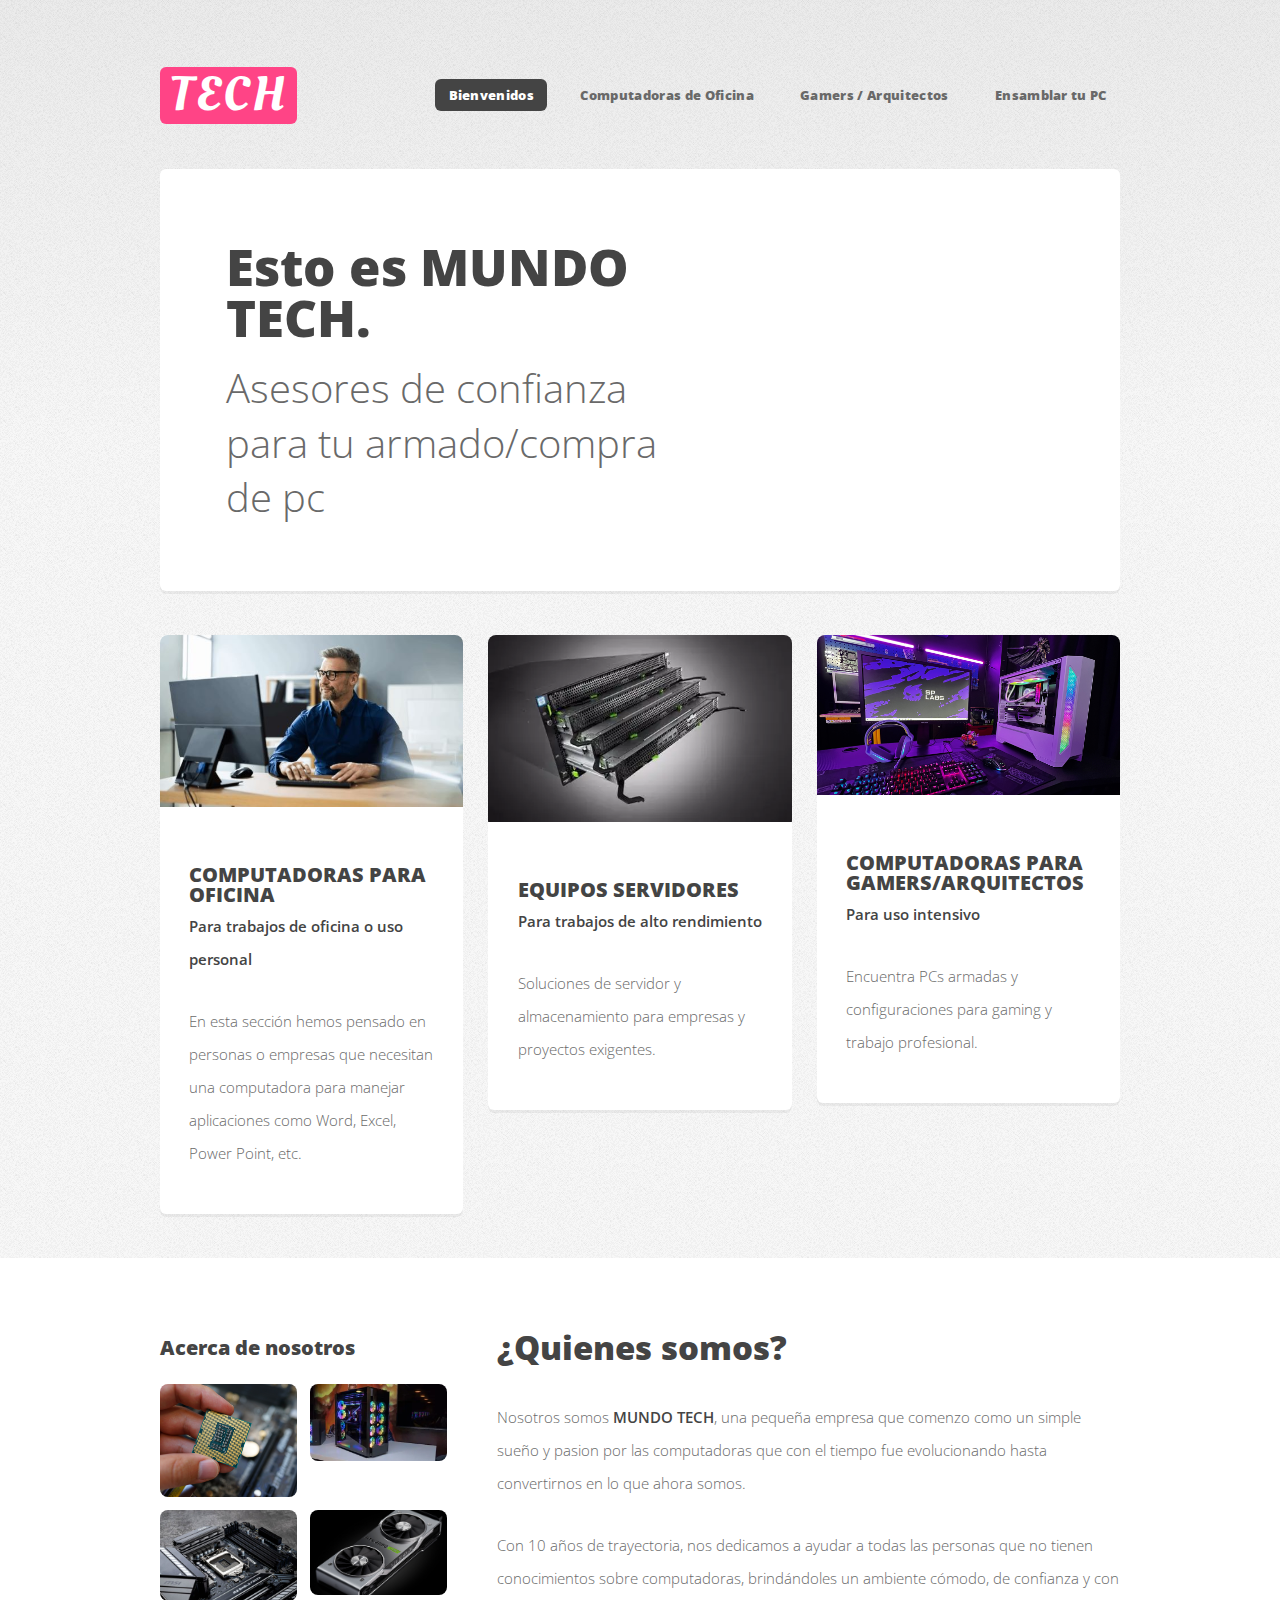
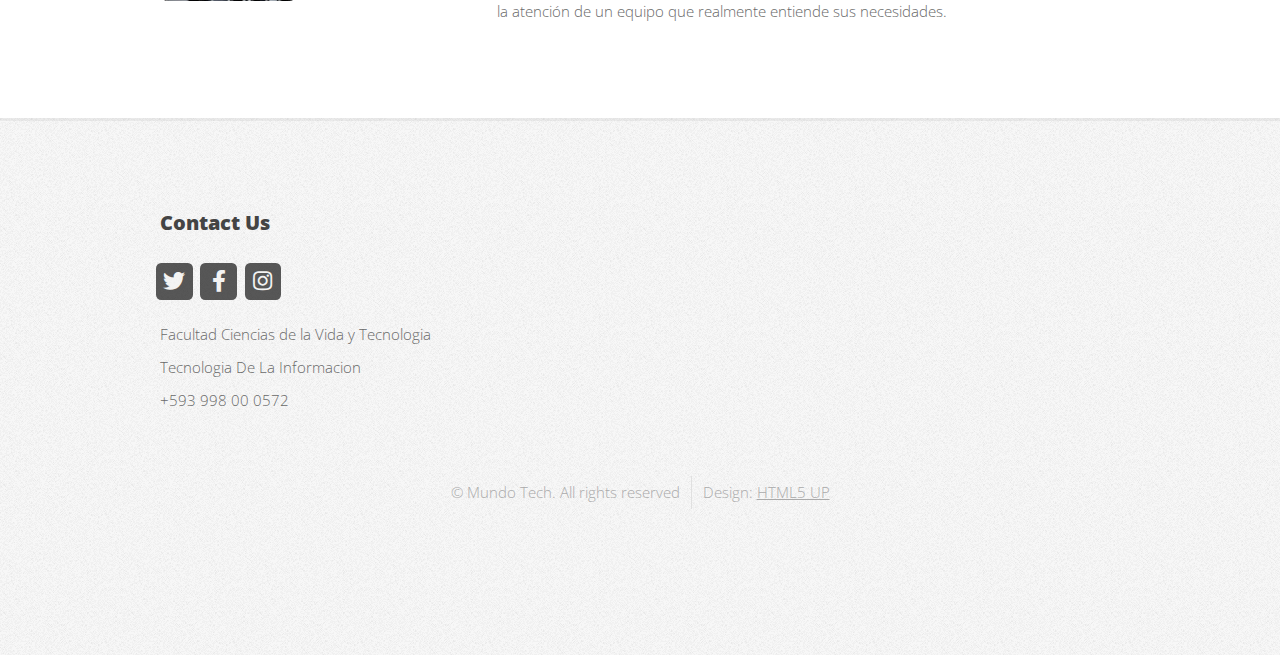
<file: index.html>
<!DOCTYPE HTML>
<!--
	Verti by HTML5 UP (único archivo, con navegación por hash y botones "Volver al inicio")
-->
<html lang="es">
<head>
	<title>Mundo Tech</title>
	<meta charset="utf-8" />
	<meta name="viewport" content="width=device-width, initial-scale=1, user-scalable=no" />
	<link rel="stylesheet" href="assets/css/main.css" />
	<style>
		/* Cada "subpage" está oculta por defecto; la activa se muestra */
		.subpage { display: none; }
		.subpage.active { display: block; }

		/* Botón para volver al inicio dentro de cada sección */
		.back-home {
			display:inline-block;
			margin: 0.5rem 0;
			padding: 0.5rem 0.8rem;
			background:#222; color:#fff;
			text-decoration:none;border-radius:4px;font-size:0.9rem;
		}

		/* Ajuste: si necesitas que la cabecera no ocupe espacio al hacer scroll */
		:target { scroll-margin-top: 90px; }
	</style>
</head>
<body class="is-preload homepage">
	<div id="page-wrapper">

		<!-- Header -->
		<div id="header-wrapper">
			<header id="header" class="container">

				<!-- Logo -->
				<div id="logo">
					<h1><a href="#home">TECH</a></h1>
					<span></span>
				</div>

				<!-- Nav -->
				<nav id="nav">
					<ul>
						<li class="current"><a href="#home">Bienvenidos</a></li>
						<li><a href="#left-sidebar">Computadoras de Oficina</a></li>
						<li><a href="#no-sidebar">Gamers / Arquitectos</a></li>
						<li><a href="#right-sidebar">Ensamblar tu PC</a></li>
					</ul>
				</nav>

			</header>
		</div>

		<!-- Banner (home) -->
		<div id="banner-wrapper">
			<div id="banner" class="box container" role="region" aria-label="banner">
				<div class="row">
					<div class="col-7 col-12-medium">
						<h2>Esto es MUNDO TECH.</h2>
						<p>Asesores de confianza para tu armado/compra de pc</p>
					</div>
					<div class="col-5 col-12-medium">
						<ul></ul>
					</div>
				</div>
			</div>
		</div>

		<!-- Features (enlaces a secciones internas por hash) -->
		<div id="features-wrapper">
			<div class="container">
				<div class="row">
					<div class="col-4 col-12-medium">
						<section class="box feature">
							<a href="#left-sidebar" class="image featured"><img src="images/foto1.jpg" alt="Oficina" /></a>
							<div class="inner">
								<header>
									<h2>COMPUTADORAS PARA OFICINA</h2>
									<p><strong>Para trabajos de oficina o uso personal</strong></p>
								</header>
								<p>En esta sección hemos pensado en personas o empresas que necesitan una computadora para manejar aplicaciones como Word, Excel, Power Point, etc.</p>
							</div>
						</section>
					</div>

					<div class="col-4 col-12-medium">
						<section class="box feature">
							<a href="#right-sidebar" class="image featured"><img src="images/INTEL.jpg" alt="Servidores" /></a>
							<div class="inner">
								<header>
									<h2>EQUIPOS SERVIDORES</h2>
									<p><strong>Para trabajos de alto rendimiento</strong></p>
								</header>
								<p>Soluciones de servidor y almacenamiento para empresas y proyectos exigentes.</p>
							</div>
						</section>
					</div>

					<div class="col-4 col-12-medium">
						<section class="box feature">
							<a href="#no-sidebar" class="image featured"><img src="images/foto2.jpg" alt="Gamers" /></a>
							<div class="inner">
								<header>
									<h2>COMPUTADORAS PARA GAMERS/ARQUITECTOS</h2>
									<p><strong>Para uso intensivo</strong></p>
								</header>
								<p>Encuentra PCs armadas y configuraciones para gaming y trabajo profesional.</p>
							</div>
						</section>
					</div>
				</div>
			</div>
		</div>

		<!-- Main: subpáginas internas -->
		<div id="main-wrapper">
			<div class="container">

				<!-- Home (contenedor principal) -->
				<div id="home" class="subpage active" data-body-class="homepage">
					<div class="row gtr-200">
						<div class="col-4 col-12-medium">
							<div id="sidebar">
								<section class="widget thumbnails">
									<h3>Acerca de nosotros</h3>
									<div class="grid">
										<div class="row gtr-50">
											<div class="col-6"><a href="#" class="image fit"><img src="images/foto4.jpg" alt="" /></a></div>
											<div class="col-6"><a href="#" class="image fit"><img src="images/foto5.jpg" alt="" /></a></div>
											<div class="col-6"><a href="#" class="image fit"><img src="images/foto6.jpg" alt="" /></a></div>
											<div class="col-6"><a href="#" class="image fit"><img src="images/foto7.jpg" alt="" /></a></div>
										</div>
									</div>
								</section>
							</div>
						</div>

						<div class="col-8 col-12-medium imp-medium">
							<div id="content">
								<section class="last">
									<h2>¿Quienes somos?</h2>
									<p>Nosotros somos <strong>MUNDO TECH</strong>, una pequeña empresa que comenzo como un simple sueño y pasion por las computadoras que con el tiempo fue evolucionando hasta convertirnos en lo que ahora somos.</p>
									<p>Con 10 años de trayectoria, nos dedicamos a ayudar a todas las personas que no tienen conocimientos sobre computadoras, brindándoles un ambiente cómodo, de confianza y con la atención de un equipo que realmente entiende sus necesidades.</p>
								</section>
							</div>
						</div>
					</div>
				</div>

				<!-- Left Sidebar (antes left-sidebar.html) -->
				<div id="left-sidebar" class="subpage" data-body-class="left-sidebar" role="region" aria-labelledby="left-title">
					<a class="back-home" href="#home">← Volver al inicio</a>
					<h2 id="left-title">COMPUTADORAS DE OFICINA</h2>
					<div class="row gtr-200">
						<div class="col-4 col-12-medium">
							<section>
								<h3>Consejo sobre la computadora</h3>
								<p>Si vas a pasar muchas horas programando o diseñando sitios web, la fatiga visual será tu mayor enemigo. Al elegir componentes para tu PC de oficina, asegúrate de que el monitor tenga tecnología Flicker-Free y filtro de luz azul.</p>
								<footer>
									<a href="https://drive.google.com/file/d/15Jyk1w0v0IMxN6jM7IzYftVnO-8bBwhC/view?usp=drivesdk" class="button icon solid fa-info-circle">NO DAR CLICK!!!</a>
								</footer>
							</section>

							<section>
								<h3>Más Información sobre los componentes</h3>
								<ul class="style2">
									<li><a href="https://www.youtube.com/watch?v=G7MxRqDmXR8">Procesador</a></li>
									<li><a href="https://www.youtube.com/watch?v=_abAWnq0Gs8">Memoria Ram</a></li>
									<li><a href="https://www.youtube.com/watch?v=hjVu7Td6doI">Almacenamiento</a></li>
									<li><a href="https://www.youtube.com/watch?v=l8avRfJa1PM">Placa Base (Motherboard)</a></li>
									<li><a href="https://www.youtube.com/watch?v=xU0P791DCq8">Fuente de Poder</a></li>
									<li><a href="https://www.youtube.com/watch?v=rmaV0ED4RpA">Gabinete</a></li>
								</ul>
							</section>
						</div>

						<div class="col-8 col-12-medium imp-medium">
							<article>
								<p>Las computadoras de oficina son equipos diseñados para realizar tareas administrativas y laborales cotidianas...</p>
								<h3>Componentes recomendados</h3>
								<p><strong>CPU:</strong> Intel Core i3/i5 o AMD Ryzen 3/5. <strong>RAM:</strong> 16GB. <strong>Almacenamiento:</strong> SSD NVMe 500GB.</p>
							</article>
						</div>
					</div>
				</div>

				<!-- No Sidebar (antes no-sidebar.html) -->
				<div id="no-sidebar" class="subpage" data-body-class="no-sidebar" role="region" aria-labelledby="no-title">
					<a class="back-home" href="#home">← Volver al inicio</a>
					<h2 id="no-title">Computadoras para Gamers y Arquitectos</h2>
					<div class="container">
						<div id="content">
							<article>
								<header>
									<p>Comparación clara para elegir la mejor opción según tus necesidades</p>
								</header>

								<section class="features">
									<div class="row">
										<div class="col-6 col-12-medium">
											<section class="box feature">
												<a class="image featured"><img src="images/gamer1.jpg" alt="Computadora Gamer"></a>
												<h3>Computadora Gamer</h3>
												<p>Diseñada para alto rendimiento gráfico y velocidad. Ideal para videojuegos modernos y streaming.</p>
											</section>
										</div>

										<div class="col-6 col-12-medium">
											<section class="box feature">
												<a class="image featured"><img src="images/arquitecto1.jpg" alt="Computadora para Arquitecto"></a>
												<h3>Computadora para Arquitecto</h3>
												<p>Enfocada en productividad profesional y estabilidad para AutoCAD, Revit y renderizados.</p>
											</section>
										</div>
									</div>
								</section>

								<section class="box">
									<h2>Aspectos a tomar en cuenta</h2>
									<ul class="style1">
										<li><strong>Procesador (CPU):</strong> Gamer: alta frecuencia; Arquitecto: potencia para render.</li>
										<li><strong>GPU:</strong> elegir según uso y presupuesto.</li>
										<li><strong>RAM:</strong> 16–32 GB recomendado.</li>
										<li><strong>Almacenamiento:</strong> SSD obligatorio.</li>
									</ul>
								</section>
							</article>
						</div>
					</div>
				</div>

				<!-- Right Sidebar (antes right-sidebar.html) -->
				<div id="right-sidebar" class="subpage" data-body-class="no-sidebar" role="region" aria-labelledby="right-title">
					<a class="back-home" href="#home">← Volver al inicio</a>
					<h2 id="right-title">Guía para armar tu propia PC</h2>
					<div class="container">
						<article id="content">
							<section>
								<p>Armar tu propia computadora es una excelente forma de obtener el mejor rendimiento según tu presupuesto.</p>

								<figure class="image featured">
									<img src="images/pc-armada.jpg" alt="PC armada con componentes modernos">
									<figcaption>Ejemplo de una PC armada correctamente</figcaption>
								</figure>
							</section>

							<section>
								<h3>Compatibilidad</h3>
								<p>Todos los componentes deben ser compatibles entre sí: socket, RAM, fuente, etc.</p>
							</section>

							<section>
								<h3>Ejemplos prácticos</h3>
								<p><strong>✔ Buena combinación:</strong> CPU gama media + GPU gama media + 16 GB de RAM.</p>
								<p><strong>✘ Mala combinación:</strong> CPU básica + GPU de gama alta (cuello de botella).</p>
							</section>
						</article>
					</div>
				</div>

			</div>
		</div>

		<!-- Footer -->
		<div id="footer-wrapper">
			<footer id="footer" class="container">
				<div class="row">
					<section class="widget contact last">
						<h3>Contact Us</h3>
						<ul>
							<li><a href="#" class="icon brands fa-twitter"><span class="label">Twitter</span></a></li>
							<li><a href="#" class="icon brands fa-facebook-f"><span class="label">Facebook</span></a></li>
							<li><a href="#" class="icon brands fa-instagram"><span class="label">Instagram</span></a></li>
						</ul>
						<p>Facultad Ciencias de la Vida y Tecnologia<br />
						Tecnologia De La Informacion<br />
						+593 998 00 0572</p>
					</section>
				</div>

				<div class="row">
					<div class="col-12">
						<div id="copyright">
							<ul class="menu">
								<li>&copy; Mundo Tech. All rights reserved</li><li>Design: <a href="http://html5up.net">HTML5 UP</a></li>
							</ul>
						</div>
					</div>
				</div>
			</footer>
		</div>

	</div>

	<!-- Scripts -->
	<script src="assets/js/jquery.min.js"></script>
	<script src="assets/js/jquery.dropotron.min.js"></script>
	<script src="assets/js/browser.min.js"></script>
	<script src="assets/js/breakpoints.min.js"></script>
	<script src="assets/js/util.js"></script>
	<script src="assets/js/main.js"></script>

	<script>
		// Gestión de subpáginas vía hash: muestra sólo la sección indicada y oculta la home.
		(function () {
			const subpages = Array.from(document.querySelectorAll('.subpage'));
			const navItems = Array.from(document.querySelectorAll('#nav ul li'));
			const navLinks = Array.from(document.querySelectorAll('#nav a'));
			const defaultId = 'home';

			function setActive(id) {
				let target = document.getElementById(id);
				// ocultar todas
				subpages.forEach(sp => sp.classList.remove('active'));
				// si existe la sección, mostrarla; si no, mostrar home
				if (target) {
					target.classList.add('active');
				} else {
					document.getElementById(defaultId).classList.add('active');
				}
				// actualizar clase current en el nav
				navItems.forEach(li => li.classList.remove('current'));
				navLinks.forEach(a => {
					const href = (a.getAttribute('href') || '').replace('#','') || defaultId;
					if (href === (id || defaultId)) {
						if (a.parentElement) a.parentElement.classList.add('current');
					}
				});
				// ajustar clase del body para que los estilos de layout funcionen
				const active = document.querySelector('.subpage.active');
				const bodyClass = active ? (active.dataset.bodyClass || 'homepage') : 'homepage';
				// conserva otras clases (como is-preload) y reemplaza el layout-class (última clase)
				const classes = document.body.className.split(' ').filter(Boolean);
				// Elimina clases de layout comunes usados por esta plantilla (homepage, left-sidebar, no-sidebar)
				const filtered = classes.filter(c => !['homepage','left-sidebar','no-sidebar'].includes(c));
				filtered.push(bodyClass);
				document.body.className = filtered.join(' ');
			}

			function onHashChange() {
				const id = location.hash.replace('#','');
				if (!id) {
					setActive(defaultId);
				} else {
					setActive(id);
				}
				// opcional: scroll al top de la sección
				window.scrollTo({ top: 0, behavior: 'smooth' });
			}

			// Inicializar al cargar la página
			window.addEventListener('load', onHashChange);
			window.addEventListener('hashchange', onHashChange);

			// Enlaces que llevan a secciones por hash: prevenir que el navegador intente recargar la página
			document.querySelectorAll('a[href^="#"]').forEach(a => {
				a.addEventListener('click', function (e) {
					// Dejar que el hash cambie: el listener hashchange hará el resto
					// Pero evitamos enlaces que puedan tener href="#" solos (no los procesamos)
					const href = a.getAttribute('href');
					if (href === '#') {
						e.preventDefault();
					}
				});
			});
		})();
	</script>
</body>
</html>
</file>
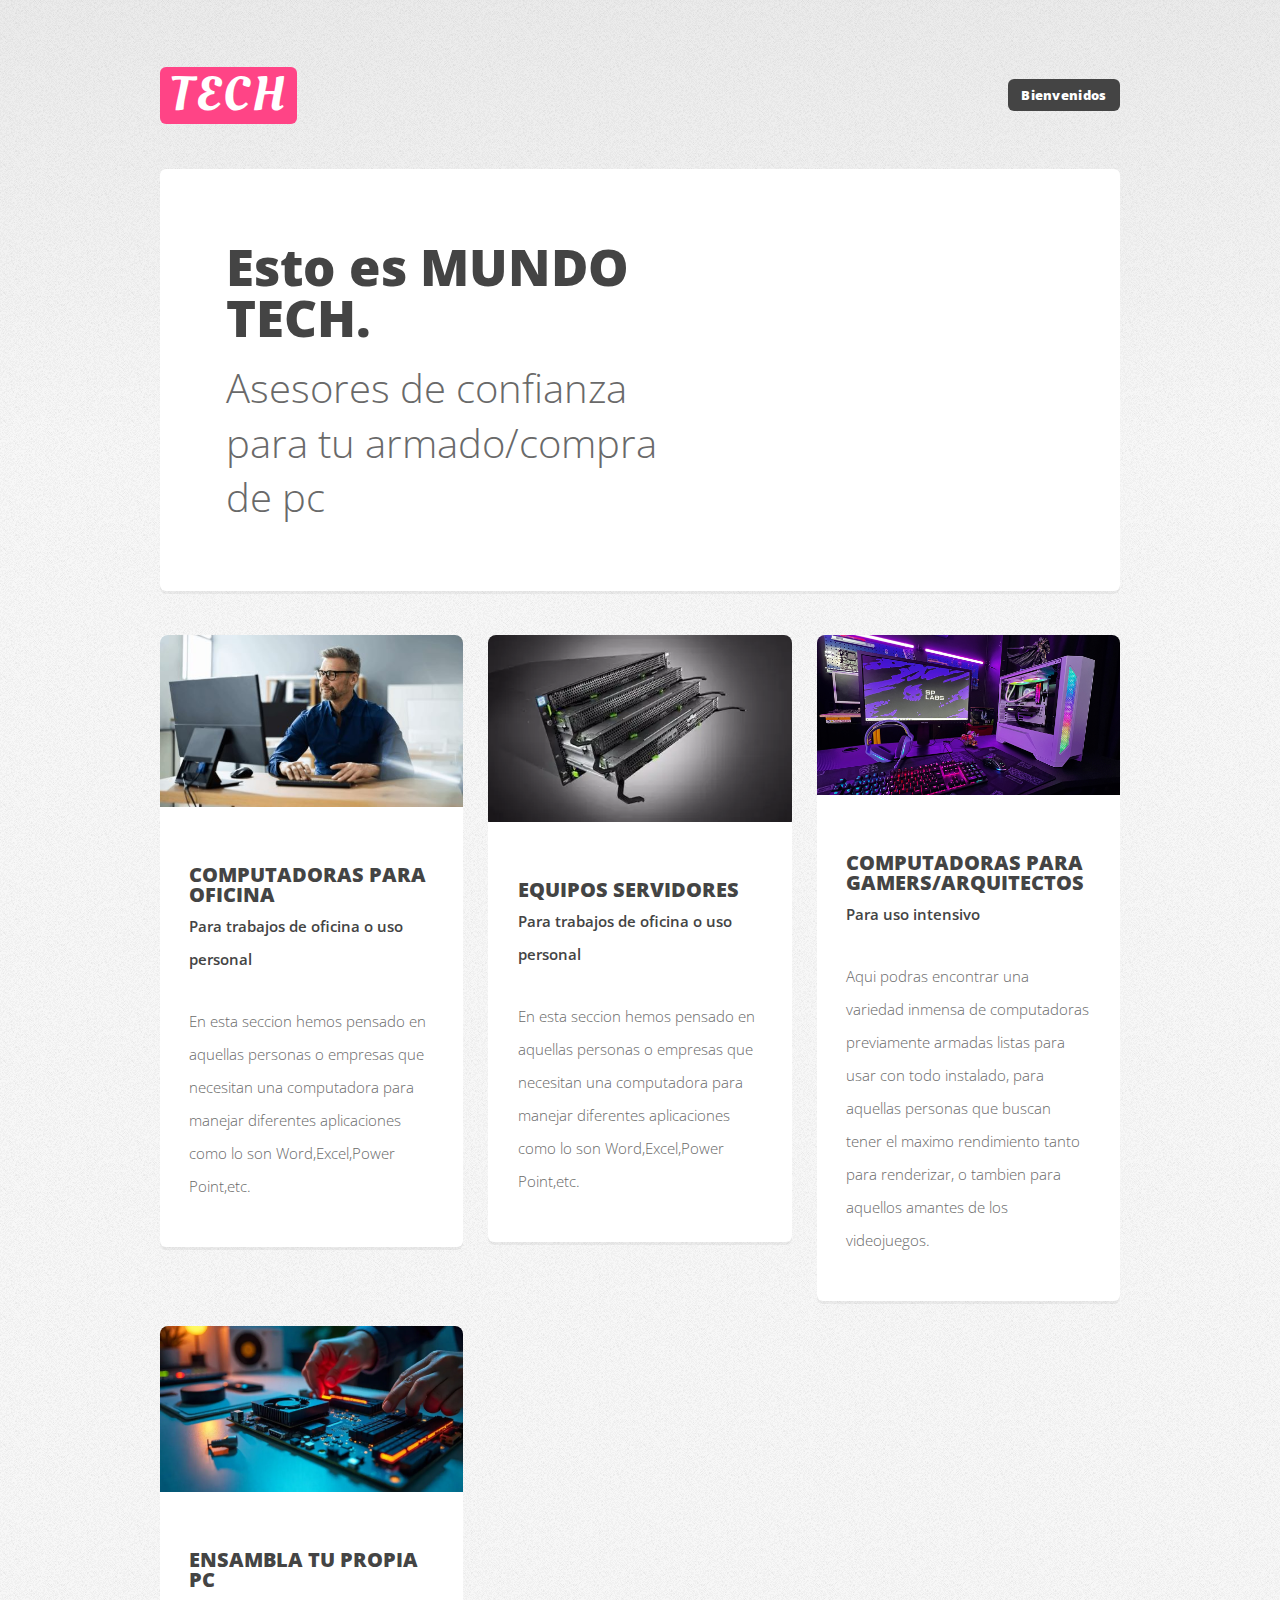
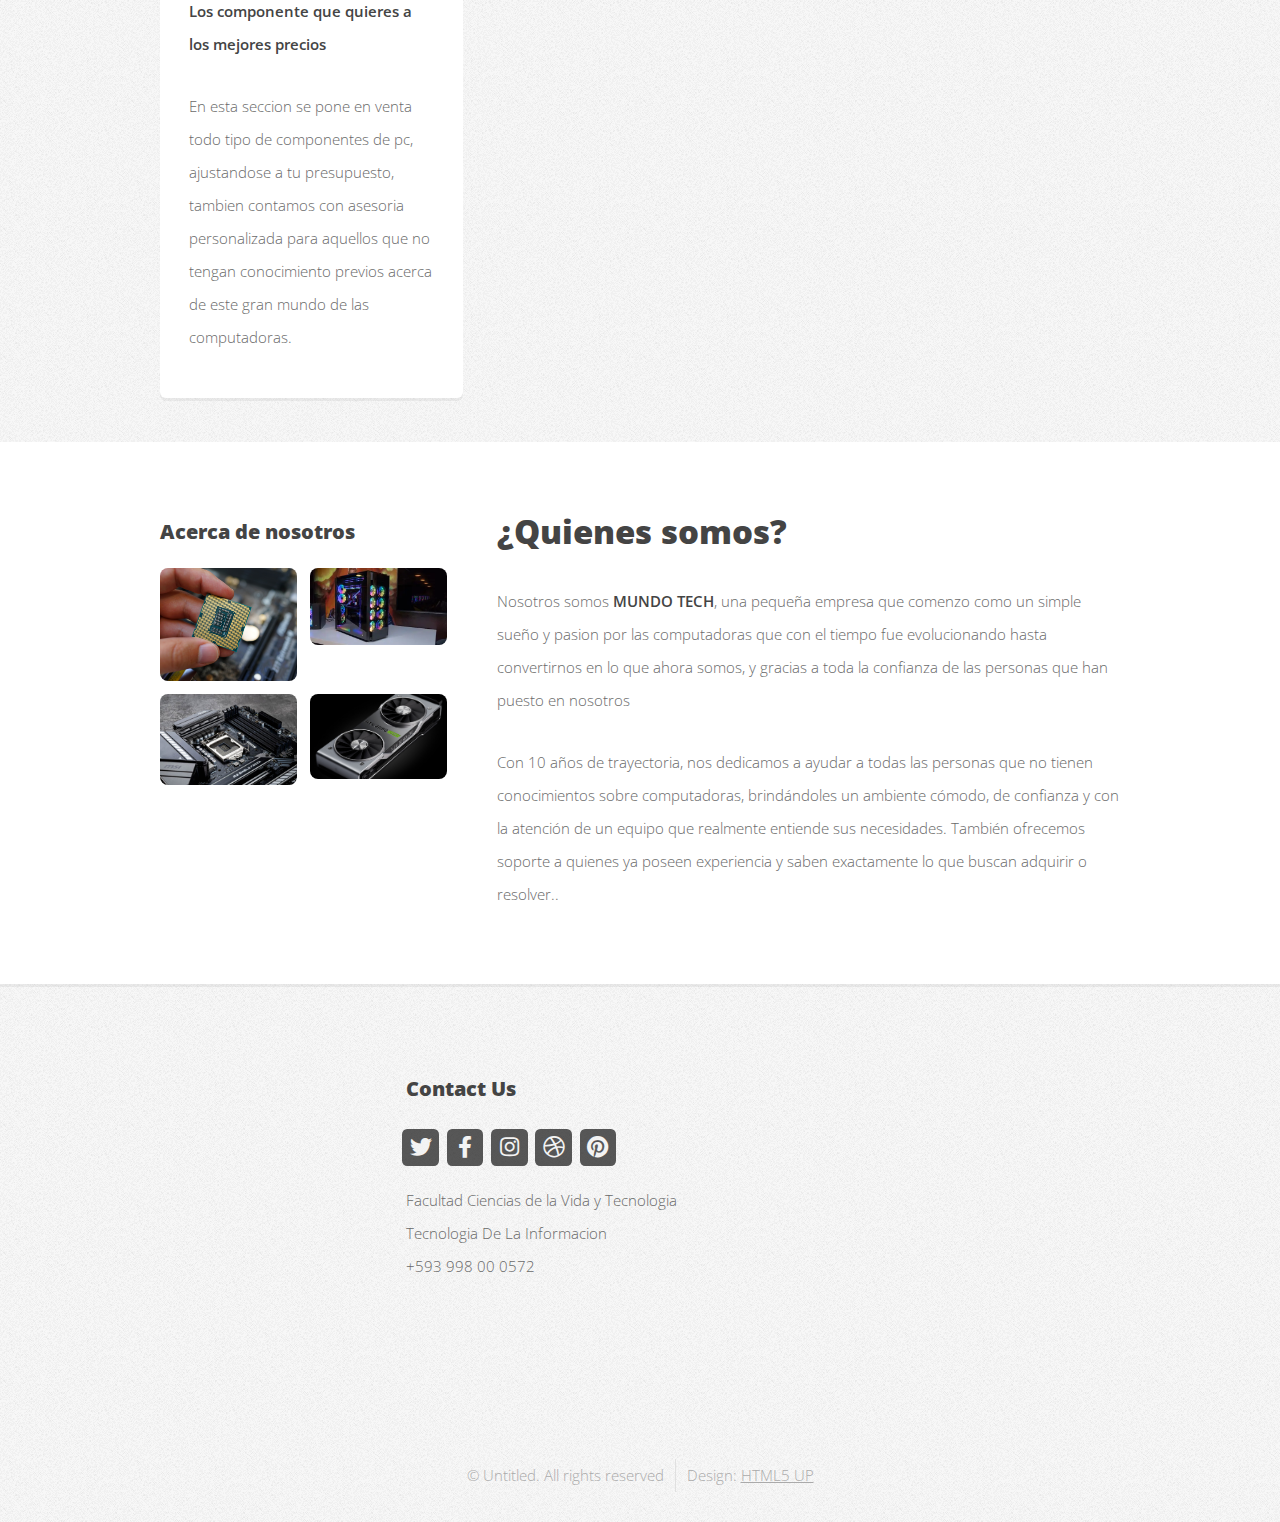
<file: mundotech/index.html>
<!DOCTYPE HTML>
<!--
	Verti by HTML5 UP
	html5up.net | @ajlkn
	Free for personal and commercial use under the CCA 3.0 license (html5up.net/license)
-->
<html>
	<head>
		<title>Mundo Tech</title>
		<meta charset="utf-8" />
		<meta name="viewport" content="width=device-width, initial-scale=1, user-scalable=no" />
		<link rel="stylesheet" href="assets/css/main.css" />
	</head>
	<body class="is-preload homepage">
		<div id="page-wrapper">

			<!-- Header -->
				<div id="header-wrapper">
					<header id="header" class="container">

						<!-- Logo -->
							<div id="logo">
								<h1><a href="index.html">TECH</a></h1>
								<span></span>
							</div>

						<!-- Nav -->
							<nav id="nav">
								<ul>
									<li class="current"><a href="index.html">Bienvenidos</a></li>

								</ul>
							</nav>

					</header>
				</div>

			<!-- Banner -->
				<div id="banner-wrapper">
					<div id="banner" class="box container">
						<div class="row">
							<div class="col-7 col-12-medium">
								<h2>Esto es MUNDO TECH.</h2>
								<p>Asesores de confianza para tu armado/compra de pc</p>
							</div>
							<div class="col-5 col-12-medium">
								<ul>
								</ul>
							</div>
						</div>
					</div>
				</div>

			<!-- Features -->
				<div id="features-wrapper">
					<div class="container">
						<div class="row">
							<div class="col-4 col-12-medium">

								<!-- Box -->
									<section class="box feature">
										<a href="http://localhost/nuevasesion/left-sidebar.html" class="image featured"><img src="images/foto1.jpg" alt="" /></a>
										<div class="inner">
											<header>
												<h2>COMPUTADORAS PARA OFICINA</h2>
												<p><strong>Para trabajos de oficina o uso personal</strong></p>
											</header>
											<p>En esta seccion hemos pensado en aquellas personas o empresas que necesitan una computadora para manejar diferentes aplicaciones como lo son Word,Excel,Power Point,etc.</p>
										</div>
									</section>

							</div>
							<div class="col-4 col-12-medium">

								<!-- Box -->
									<section class="box feature">
										<a href="http://localhost/nuevasesion/left-sidebar.html" class="image featured"><img src="images/INTEL.jpg" alt="" /></a>
										<div class="inner">
											<header>
												<h2>EQUIPOS SERVIDORES</h2>
												<p><strong>Para trabajos de oficina o uso personal</strong></p>
											</header>
											<p>En esta seccion hemos pensado en aquellas personas o empresas que necesitan una computadora para manejar diferentes aplicaciones como lo son Word,Excel,Power Point,etc.</p>
										</div>
									</section>

							</div>
							<div class="col-4 col-12-medium">

								<!-- Box -->
									<section class="box feature">
										<a href="http://localhost/nuevasesion/no-sidebar.html" class="image featured"><img src="images/foto2.jpg" alt="" /></a>
										<div class="inner">
											<header>
												<h2>COMPUTADORAS PARA GAMERS/ARQUITECTOS</h2>
												<p><strong>Para uso intensivo</strong></p>
											</header>
											<p>Aqui podras encontrar una variedad inmensa de computadoras previamente armadas listas para usar con todo instalado, para aquellas personas que buscan tener el maximo rendimiento tanto para renderizar, o tambien para aquellos amantes de los videojuegos.</p>
										</div>
									</section>

							</div>
							<div class="col-4 col-12-medium">

								<!-- Box -->
									<section class="box feature">
										<a href="http://localhost/nuevasesion/right-sidebar.html" class="image featured"><img src="images/foto3.jpg" alt="" /></a>
										<div class="inner">
											<header>
												<h2>ENSAMBLA TU PROPIA PC</h2>
												<p><strong>Los componente que quieres a los mejores precios</strong></p>
											</header>
											<p>En esta seccion se pone en venta todo tipo de componentes de pc, ajustandose a tu presupuesto, tambien contamos con asesoria personalizada para aquellos que no tengan conocimiento previos acerca de este gran mundo de las computadoras.</p>
										</div>
									</section>
							</div>
						</div>
					</div>
				</div>

			<!-- Main -->
				<div id="main-wrapper">
					<div class="container">
						<div class="row gtr-200">
							<div class="col-4 col-12-medium">

								<!-- Sidebar -->
									<div id="sidebar">
										<section class="widget thumbnails">
											<h3>Acerca de nosotros</h3>
											<div class="grid">
												<div class="row gtr-50">
													<div class="col-6"><a href="#" class="image fit"><img src="images/foto4.jpg" alt="" /></a></div>
													<div class="col-6"><a href="#" class="image fit"><img src="images/foto5.jpg" alt="" /></a></div>
													<div class="col-6"><a href="#" class="image fit"><img src="images/foto6.jpg" alt="" /></a></div>
													<div class="col-6"><a href="#" class="image fit"><img src="images/foto7.jpg" alt="" /></a></div>
												</div>
										</section>
									</div>

							</div>
							<div class="col-8 col-12-medium imp-medium">

								<!-- Content -->
									<div id="content">
										<section class="last">
											<h2>¿Quienes somos?</h2>
											<p>Nosotros somos <strong>MUNDO TECH</strong>, una pequeña empresa que comenzo como un simple sueño y pasion por las computadoras que con el tiempo fue evolucionando hasta convertirnos en lo que ahora somos, y gracias a toda la confianza de las personas que han puesto en nosotros
											</p>
											<p>Con 10 años de trayectoria, nos dedicamos a ayudar a todas las personas que no tienen conocimientos sobre computadoras, brindándoles un ambiente cómodo, de confianza y con la atención de un equipo que realmente entiende sus necesidades. También ofrecemos soporte a quienes ya poseen experiencia y saben exactamente lo que buscan adquirir o resolver..</p>
										</section>
									</div>

							</div>
						</div>
					</div>
				</div>

			<!-- Footer -->
				<div id="footer-wrapper">
					<footer id="footer" class="container">
						<div class="row">
							<div class="col-3 col-6-medium col-12-small">
							</div>
								<!-- Contact -->
									<section class="widget contact last">
										<h3>Contact Us</h3>
										<ul>
											<li><a href="#" class="icon brands fa-twitter"><span class="label">Twitter</span></a></li>
											<li><a href="#" class="icon brands fa-facebook-f"><span class="label">Facebook</span></a></li>
											<li><a href="#" class="icon brands fa-instagram"><span class="label">Instagram</span></a></li>
											<li><a href="#" class="icon brands fa-dribbble"><span class="label">Dribbble</span></a></li>
											<li><a href="#" class="icon brands fa-pinterest"><span class="label">Pinterest</span></a></li>
										</ul>
										<p>Facultad Ciencias de la Vida y Tecnologia<br />
										Tecnologia De La Informacion<br />
										+593 998 00 0572</p>
									</section>

							</div>
						</div>
						<div class="row">
							<div class="col-12">
								<div id="copyright">
									<ul class="menu">
										<li>&copy; Untitled. All rights reserved</li><li>Design: <a href="http://html5up.net">HTML5 UP</a></li>
									</ul>
								</div>
							</div>
						</div>
					</footer>
				</div>

			</div>

		<!-- Scripts -->

			<script src="assets/js/jquery.min.js"></script>
			<script src="assets/js/jquery.dropotron.min.js"></script>
			<script src="assets/js/browser.min.js"></script>
			<script src="assets/js/breakpoints.min.js"></script>
			<script src="assets/js/util.js"></script>
			<script src="assets/js/main.js"></script>

	</body>
</html>
</file>
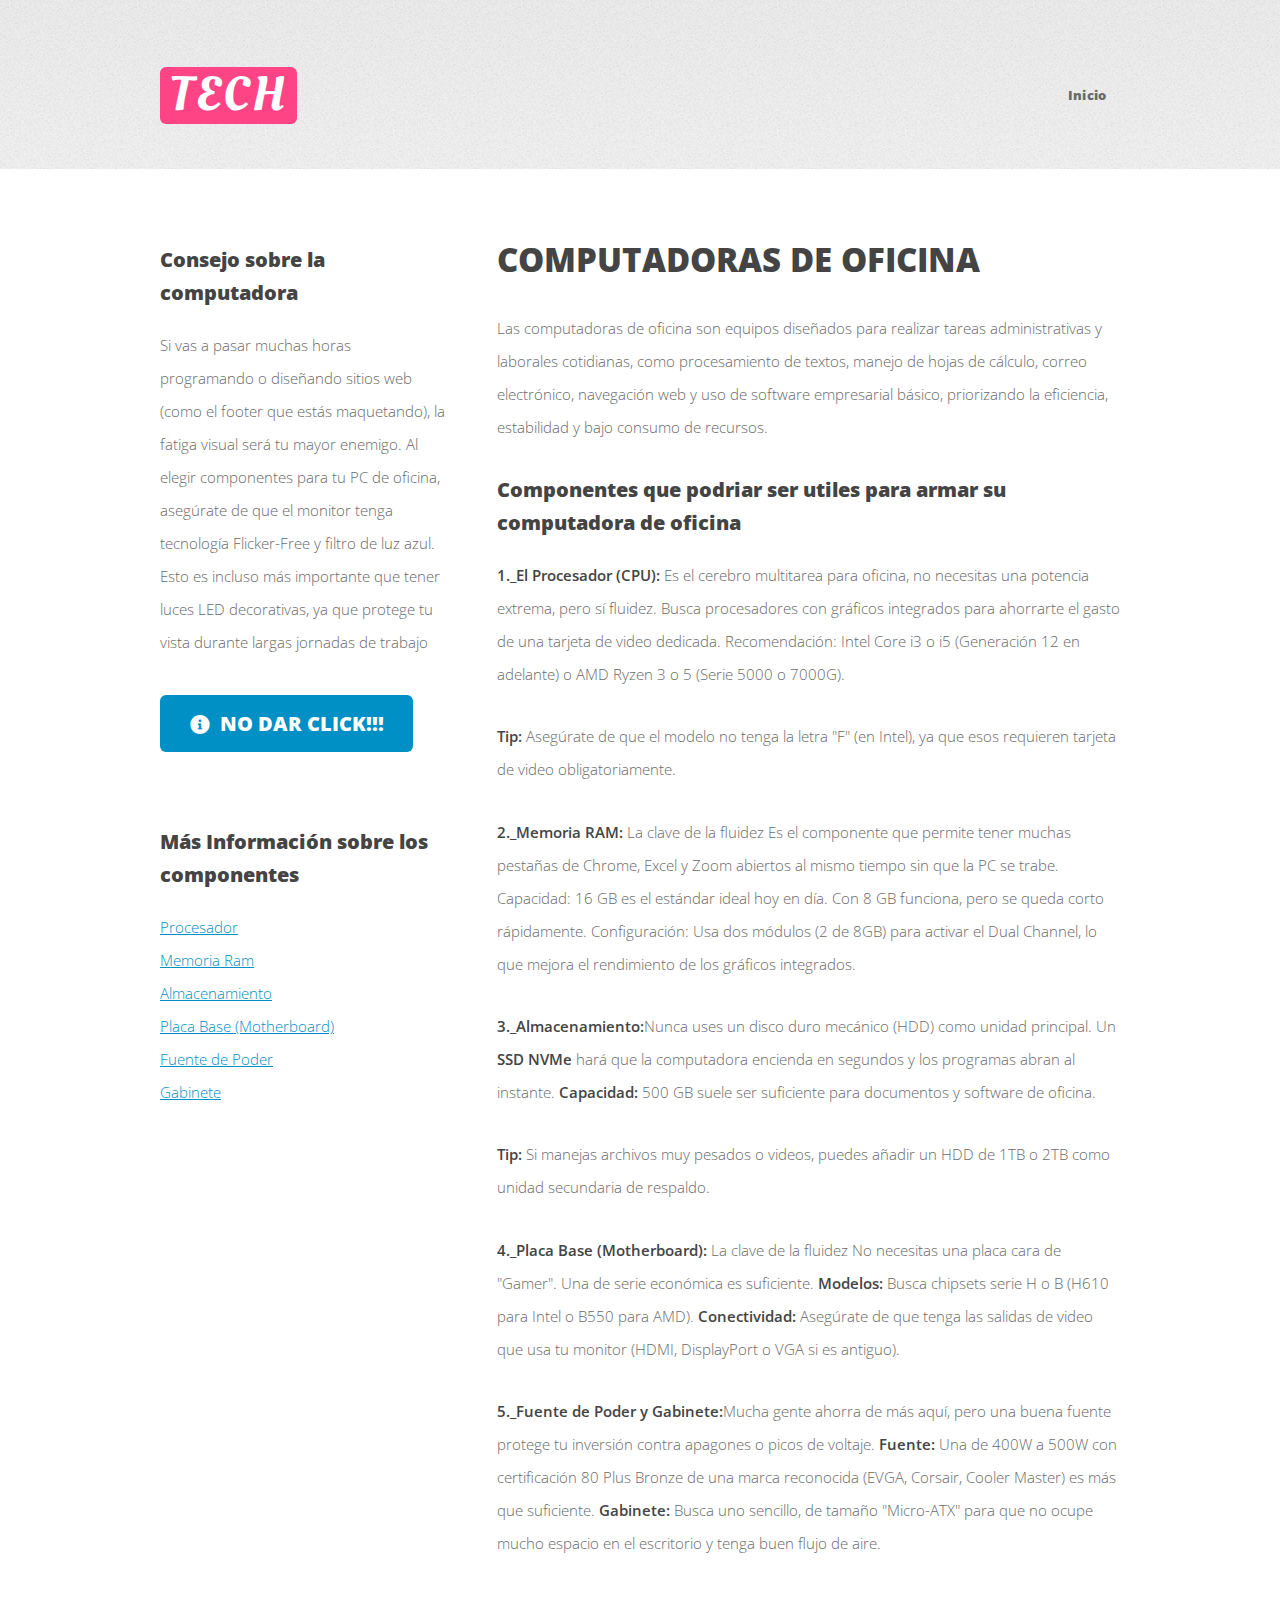
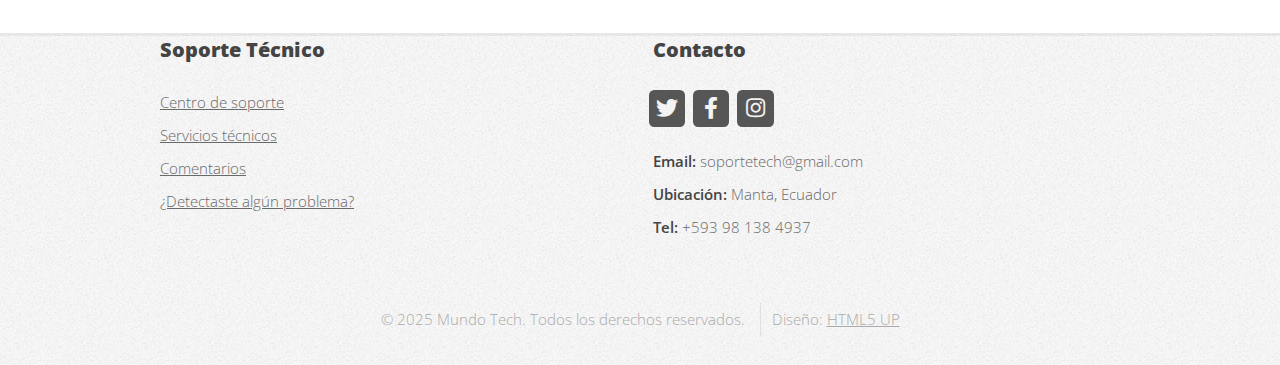
<file: left-sidebar.html>
<!DOCTYPE HTML>
<!--
	Verti by HTML5 UP
	html5up.net | @ajlkn
	Free for personal and commercial use under the CCA 3.0 license (html5up.net/license)
-->
<html>
	<head>
		<title>Mundo Tech</title>
		<meta charset="utf-8" />
		<meta name="viewport" content="width=device-width, initial-scale=1, user-scalable=no" />
		<link rel="stylesheet" href="assets/css/main.css" />
	</head>
	<body class="is-preload left-sidebar">
		<div id="page-wrapper">

			<!-- Header -->
				<div id="header-wrapper">
					<header id="header" class="container">

						<!-- Logo -->
							<div id="logo">
								<h1><a href="index.html">TECH</a></h1>
								<span></span>
							</div>

						<!-- Nav -->
							<nav id="nav">
								<ul>
									<li><a href="index.html">Inicio</a></li>
								</ul>
							</nav>

					</header>
				</div>

			<!-- Main -->
				<div id="main-wrapper">
					<div class="container">
						<div class="row gtr-200">
							<div class="col-4 col-12-medium">
								<div id="sidebar">

									<!-- Sidebar -->
										<section>
											<h3>Consejo sobre la computadora</h3>
											<p>Si vas a pasar muchas horas programando o diseñando sitios web (como el footer que estás maquetando), 
												la fatiga visual será tu mayor enemigo. Al elegir componentes para tu PC de oficina, asegúrate de que 
												el monitor tenga tecnología Flicker-Free y filtro de luz azul. Esto es incluso más importante que 
												tener
												 luces LED decorativas, ya que protege tu vista durante largas jornadas de trabajo</p>
											<footer>
												<a href="https://drive.google.com/file/d/15Jyk1w0v0IMxN6jM7IzYftVnO-8bBwhC/view?usp=drivesdk" class="button icon solid fa-info-circle">NO DAR CLICK!!!</a>
											</footer>
										</section>

										<section>
											<h3>Más Información sobre los componentes</h3>
											<ul class="style2">
												<li><a href="https://www.youtube.com/watch?v=G7MxRqDmXR8">Procesador</a></li>
												<li><a href="https://www.youtube.com/watch?v=_abAWnq0Gs8">Memoria Ram</a></li>
												<li><a href="https://www.youtube.com/watch?v=hjVu7Td6doI">Almacenamiento</a></li>
												<li><a href="https://www.youtube.com/watch?v=l8avRfJa1PM">Placa Base (Motherboard)</a></li>
												<li><a href="https://www.youtube.com/watch?v=xU0P791DCq8">Fuente de Poder</a></li>
												<li><a href="https://www.youtube.com/watch?v=rmaV0ED4RpA">Gabinete</a></li>
											</ul>
										</section>

								</div>
							</div>
							<div class="col-8 col-12-medium imp-medium">
								<div id="content">

									<!-- Content -->
										<article>

											<h2>COMPUTADORAS DE OFICINA</h2>

											<p>Las computadoras de oficina son equipos diseñados para realizar tareas administrativas y laborales cotidianas, 
												como procesamiento de textos, manejo de hojas de cálculo, correo electrónico, navegación web y uso de software empresarial 
												básico, priorizando la eficiencia, estabilidad y bajo consumo de recursos.</p>

											<h3>Componentes que podriar ser utiles para armar su computadora de oficina</h3>
											<p><b>1._El Procesador (CPU):</b>
												Es el cerebro multitarea
											para oficina, no necesitas una potencia extrema, pero sí fluidez. Busca procesadores con gráficos integrados 
											para ahorrarte el gasto de una tarjeta de video dedicada.
											Recomendación: Intel Core i3 o i5 (Generación 12 en adelante) o AMD Ryzen 3 o 5 (Serie 5000 o 7000G).</p>
											<p><b>Tip:</b> Asegúrate de que el modelo no tenga la letra "F" (en Intel), ya que esos requieren 
											tarjeta de video obligatoriamente.</p>

											<p><b>2._Memoria RAM:</b> La clave de la fluidez
											Es el componente que permite tener muchas pestañas de Chrome, Excel y
											Zoom abiertos al mismo tiempo sin que la PC se trabe.
											Capacidad: 16 GB es el estándar ideal hoy en día. Con 8 GB funciona, pero se queda corto rápidamente.
											Configuración: Usa dos módulos (2 de 8GB) para activar el Dual Channel, lo que mejora el rendimiento de 
											los gráficos integrados.</p>

											<p><b>3._Almacenamiento:</b>Nunca uses un disco duro mecánico (HDD) como unidad principal.
											Un <b>SSD NVMe</b> hará que la computadora encienda en segundos y los programas abran al instante.
											<b>Capacidad:</b> 500 GB suele ser suficiente para documentos y software de oficina.</p>
											<p><b>Tip:</b> Si manejas archivos muy pesados o videos, puedes añadir un HDD de 1TB o 2TB como unidad 
											secundaria de respaldo.</p>
											
											<p><b>4._Placa Base (Motherboard):</b> La clave de la fluidez
											No necesitas una placa cara de "Gamer". Una de serie económica es suficiente.
											<b>Modelos:</b> Busca chipsets serie H o B (H610 para Intel o B550 para AMD).
											<b>Conectividad:</b> Asegúrate de que tenga las salidas de video que usa tu monitor (HDMI, DisplayPort o VGA si es antiguo).</p>

											<p><b>5._Fuente de Poder y Gabinete:</b>Mucha gente ahorra de más aquí, pero una buena fuente protege tu inversión 
											contra apagones o picos de voltaje.
											<b>Fuente:</b> Una de 400W a 500W con certificación 80 Plus Bronze de una marca reconocida 
											(EVGA, Corsair, Cooler Master) es más que suficiente.
											<b>Gabinete:</b> Busca uno sencillo, de tamaño "Micro-ATX" para que no ocupe mucho espacio en el
											 escritorio y tenga buen flujo de aire.</p>
										</article>
								</div>
							</div>
						</div>
					</div>
				</div>

			<!-- Footer -->
				<footer id="footer" class="container">
	<div class="row">

		<!-- Soporte Técnico -->
		<div class="col-6 col-12-medium col-12-small">
			<section class="widget links">
				<h3>Soporte Técnico</h3>
				<ul class="style2">
					<li><a href="#">Centro de soporte</a></li>
					<li><a href="#">Servicios técnicos</a></li>
					<li><a href="#">Comentarios</a></li>
					<li><a href="#">¿Detectaste algún problema?</a></li>
				</ul>
			</section>
		</div>

		<!-- Contacto -->
		<div class="col-6 col-12-medium col-12-small">
			<section class="widget contact">
				<h3>Contacto</h3>
				<ul>
					<li>
						<a href="#" class="icon brands fa-twitter">
							<span class="label">Twitter</span>
						</a>
					</li>
					<li>
						<a href="#" class="icon brands fa-facebook-f">
							<span class="label">Facebook</span>
						</a>
					</li>
					<li>
						<a href="#" class="icon brands fa-instagram">
							<span class="label">Instagram</span>
						</a>
					</li>
				</ul>
				<p>
					<strong>Email:</strong> soportetech@gmail.com<br />
					<strong>Ubicación:</strong> Manta, Ecuador<br />
					<strong>Tel:</strong> +593 98 138 4937
				</p>
			</section>
		</div>

	</div>

	<!-- Copyright -->
	<div class="row">
		<div class="col-12">
			<div id="copyright">
				<ul class="menu">
					<li>&copy; 2025 Mundo Tech. Todos los derechos reservados.</li>
					<li>Diseño: <a href="https://html5up.net">HTML5 UP</a></li>
				</ul>
			</div>
		</div>
	</div>
</footer>

		<!-- Scripts -->

			<script src="assets/js/jquery.min.js"></script>
			<script src="assets/js/jquery.dropotron.min.js"></script>
			<script src="assets/js/browser.min.js"></script>
			<script src="assets/js/breakpoints.min.js"></script>
			<script src="assets/js/util.js"></script>
			<script src="assets/js/main.js"></script>

	</body>
</html>
</file>
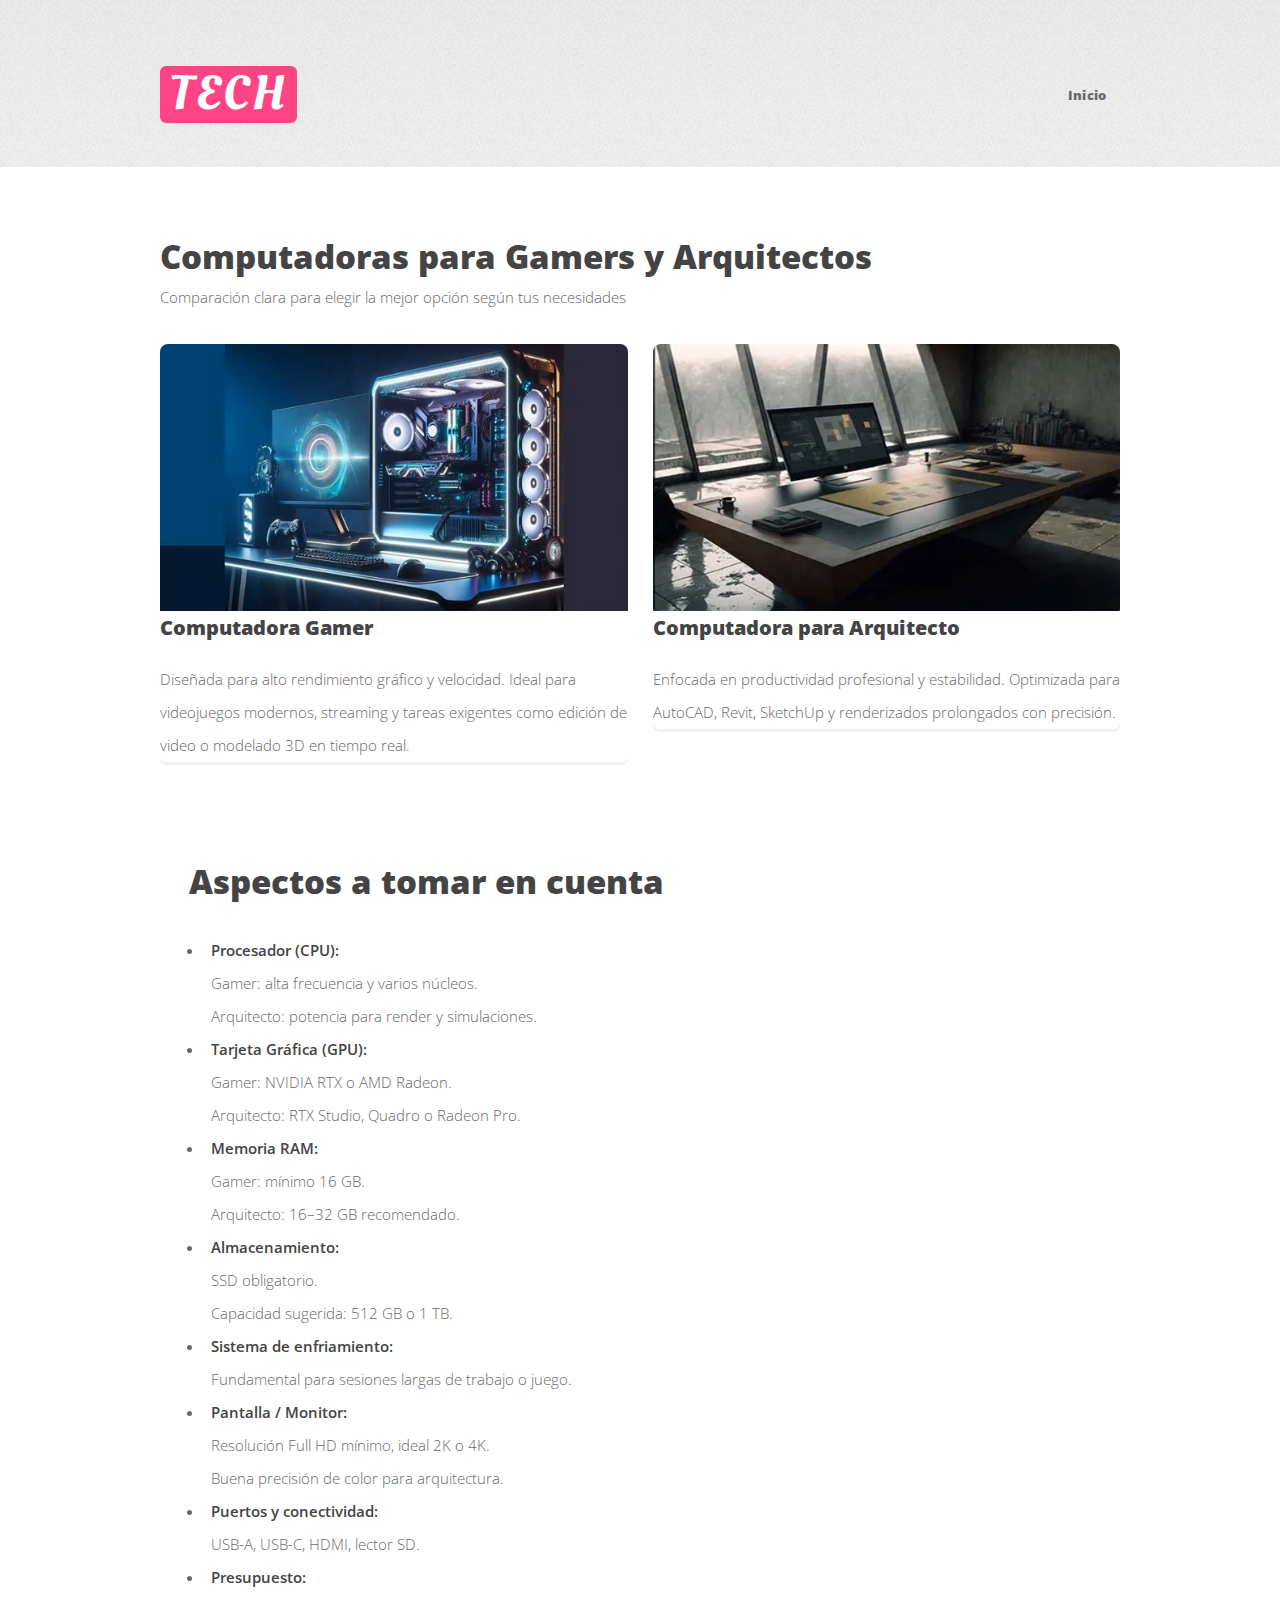
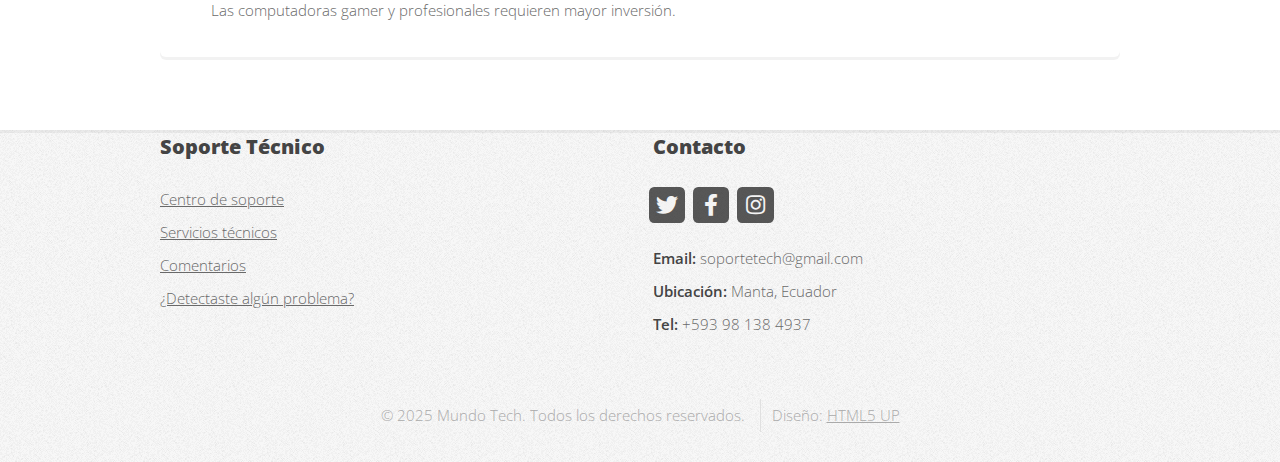
<file: no-sidebar.html>
<!DOCTYPE HTML>
<!--
	Verti by HTML5 UP
	html5up.net | @ajlkn
-->
<html>
	<head>
		<title>Mundo Tech</title>
		<meta charset="utf-8" />
		<meta name="viewport" content="width=device-width, initial-scale=1, user-scalable=no" />
		<link rel="stylesheet" href="assets/css/main.css" />
	</head>

	<body class="is-preload no-sidebar">
		<div id="page-wrapper">

			<!-- Header -->
			<div id="header-wrapper">
				<header id="header" class="container">

					<!-- Logo -->
					<div id="logo">
						<h1><a href="index.html">TECH</a></h1>
					</div>

					<!-- Nav -->
					<nav id="nav">
						<ul>
							<li><a href="index.html">Inicio</a></li>
						</ul>
					</nav>

				</header>
			</div>

			<!-- Main -->
			<div id="main-wrapper">
				<div class="container">
					<div id="content">

						<article>

							<header>
								<h2>Computadoras para Gamers y Arquitectos</h2>
								<p>Comparación clara para elegir la mejor opción según tus necesidades</p>
							</header>

							<!-- TARJETAS -->
							<section class="features">
								<div class="row">

									<div class="col-6 col-12-medium">
										<section class="box feature">
											<a class="image featured">
												<img src="images/gamer1.jpg" alt="Computadora Gamer">
											</a>
											<h3>Computadora Gamer</h3>
											<p>
												Diseñada para alto rendimiento gráfico y velocidad.
												Ideal para videojuegos modernos, streaming y tareas exigentes
												como edición de video o modelado 3D en tiempo real.
											</p>
										</section>
									</div>

									<div class="col-6 col-12-medium">
										<section class="box feature">
											<a class="image featured">
												<img src="images/arquitecto1.jpg" alt="Computadora para Arquitecto">
											</a>
											<h3>Computadora para Arquitecto</h3>
											<p>
												Enfocada en productividad profesional y estabilidad.
												Optimizada para AutoCAD, Revit, SketchUp y renderizados
												prolongados con precisión.
											</p>
										</section>
									</div>

								</div>
							</section>

							<!-- ASPECTOS A TOMAR EN CUENTA -->
							<section class="box">
								<h2>Aspectos a tomar en cuenta</h2>

								<ul class="style1">
									<li>
										<strong>Procesador (CPU):</strong><br>
										Gamer: alta frecuencia y varios núcleos.<br>
										Arquitecto: potencia para render y simulaciones.
									</li>

									<li>
										<strong>Tarjeta Gráfica (GPU):</strong><br>
										Gamer: NVIDIA RTX o AMD Radeon.<br>
										Arquitecto: RTX Studio, Quadro o Radeon Pro.
									</li>

									<li>
										<strong>Memoria RAM:</strong><br>
										Gamer: mínimo 16 GB.<br>
										Arquitecto: 16–32 GB recomendado.
									</li>

									<li>
										<strong>Almacenamiento:</strong><br>
										SSD obligatorio.<br>
										Capacidad sugerida: 512 GB o 1 TB.
									</li>

									<li>
										<strong>Sistema de enfriamiento:</strong><br>
										Fundamental para sesiones largas de trabajo o juego.
									</li>

									<li>
										<strong>Pantalla / Monitor:</strong><br>
										Resolución Full HD mínimo, ideal 2K o 4K.<br>
										Buena precisión de color para arquitectura.
									</li>

									<li>
										<strong>Puertos y conectividad:</strong><br>
										USB-A, USB-C, HDMI, lector SD.
									</li>

									<li>
										<strong>Presupuesto:</strong><br>
										Las computadoras gamer y profesionales requieren mayor inversión.
									</li>
								</ul>
							</section>

						</article>

					</div>
				</div>
			</div>

			<!-- Footer -->
			<footer id="footer" class="container">
	<div class="row">

		<!-- Soporte Técnico -->
		<div class="col-6 col-12-medium col-12-small">
			<section class="widget links">
				<h3>Soporte Técnico</h3>
				<ul class="style2">
					<li><a href="#">Centro de soporte</a></li>
					<li><a href="#">Servicios técnicos</a></li>
					<li><a href="#">Comentarios</a></li>
					<li><a href="#">¿Detectaste algún problema?</a></li>
				</ul>
			</section>
		</div>

		<!-- Contacto -->
		<div class="col-6 col-12-medium col-12-small">
			<section class="widget contact">
				<h3>Contacto</h3>
				<ul>
					<li>
						<a href="#" class="icon brands fa-twitter">
							<span class="label">Twitter</span>
						</a>
					</li>
					<li>
						<a href="#" class="icon brands fa-facebook-f">
							<span class="label">Facebook</span>
						</a>
					</li>
					<li>
						<a href="#" class="icon brands fa-instagram">
							<span class="label">Instagram</span>
						</a>
					</li>
				</ul>
				<p>
					<strong>Email:</strong> soportetech@gmail.com<br />
					<strong>Ubicación:</strong> Manta, Ecuador<br />
					<strong>Tel:</strong> +593 98 138 4937
				</p>
			</section>
		</div>

	</div>

	<!-- Copyright -->
	<div class="row">
		<div class="col-12">
			<div id="copyright">
				<ul class="menu">
					<li>&copy; 2025 Mundo Tech. Todos los derechos reservados.</li>
					<li>Diseño: <a href="https://html5up.net">HTML5 UP</a></li>
				</ul>
			</div>
		</div>
	</div>
</footer>

		<!-- Scripts -->
		<script src="assets/js/jquery.min.js"></script>
		<script src="assets/js/jquery.dropotron.min.js"></script>
		<script src="assets/js/browser.min.js"></script>
		<script src="assets/js/breakpoints.min.js"></script>
		<script src="assets/js/util.js"></script>
		<script src="assets/js/main.js"></script>

	</body>
</html>
</file>
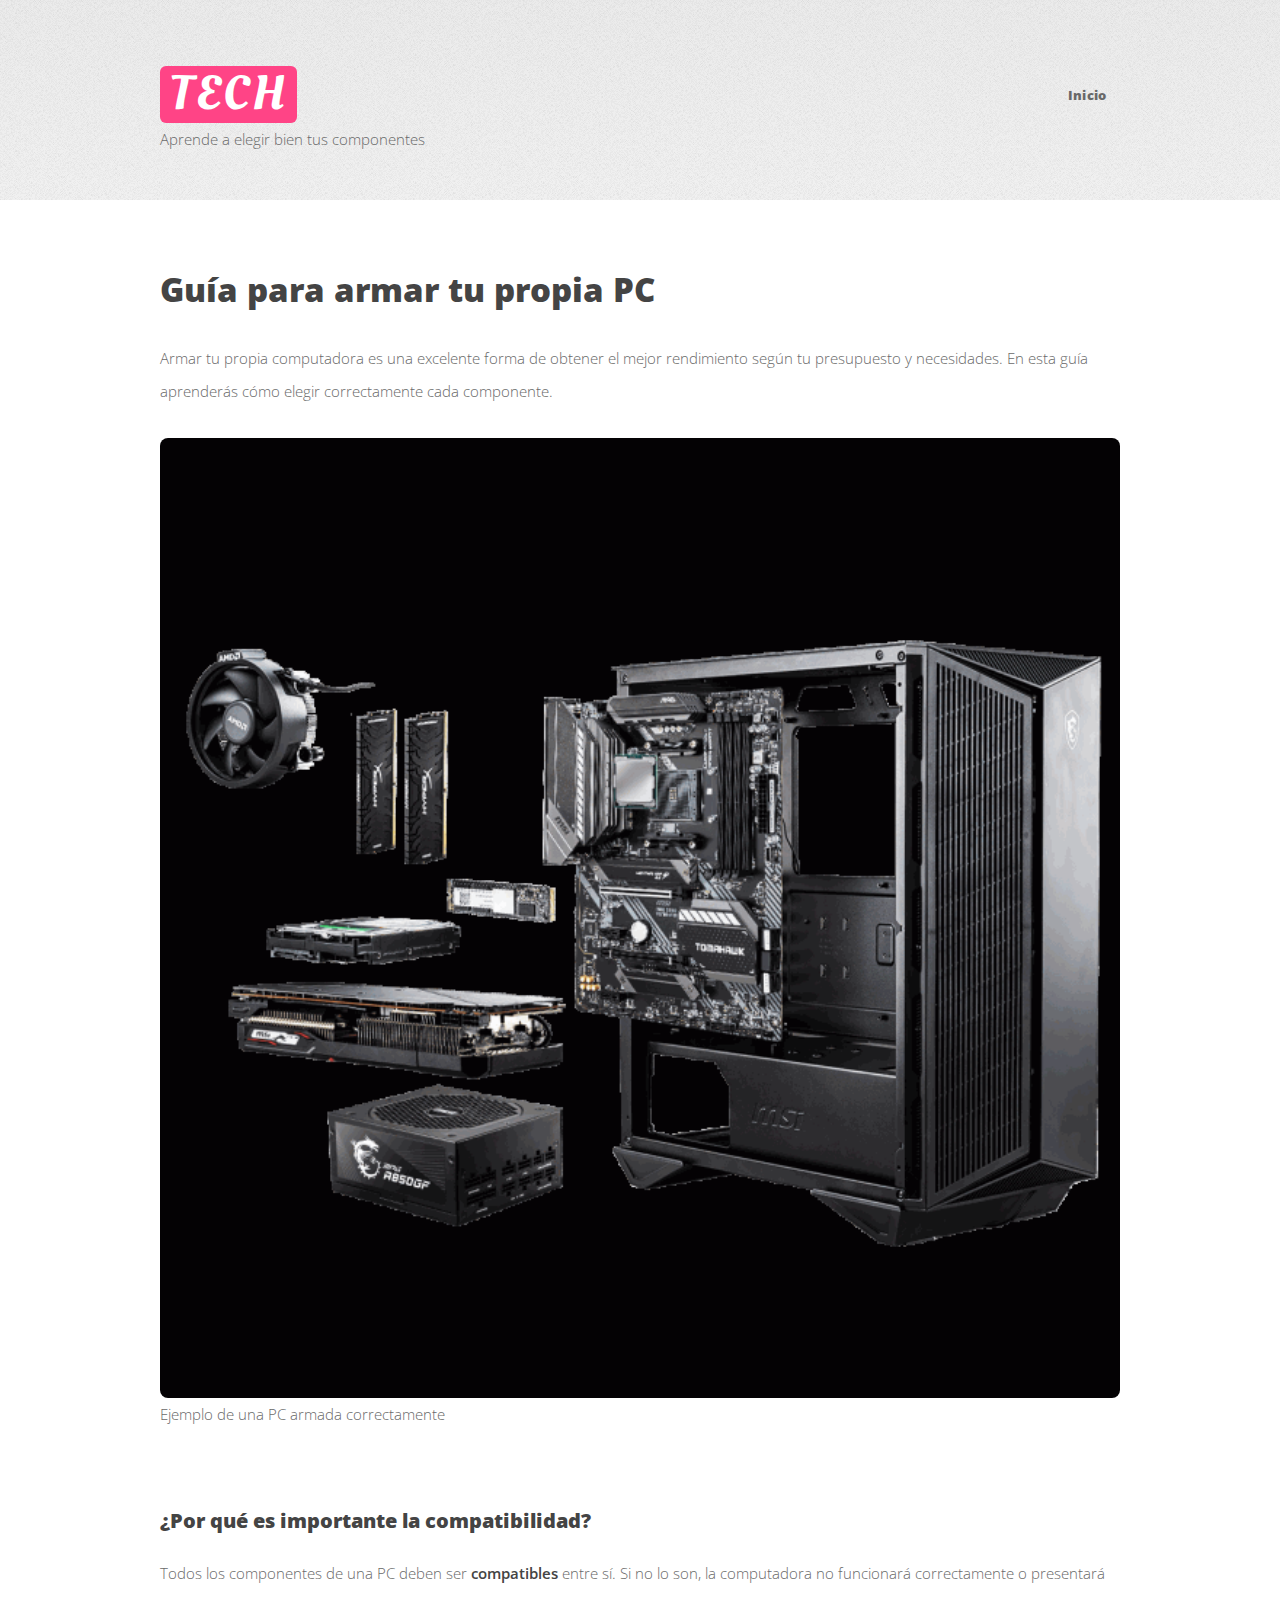
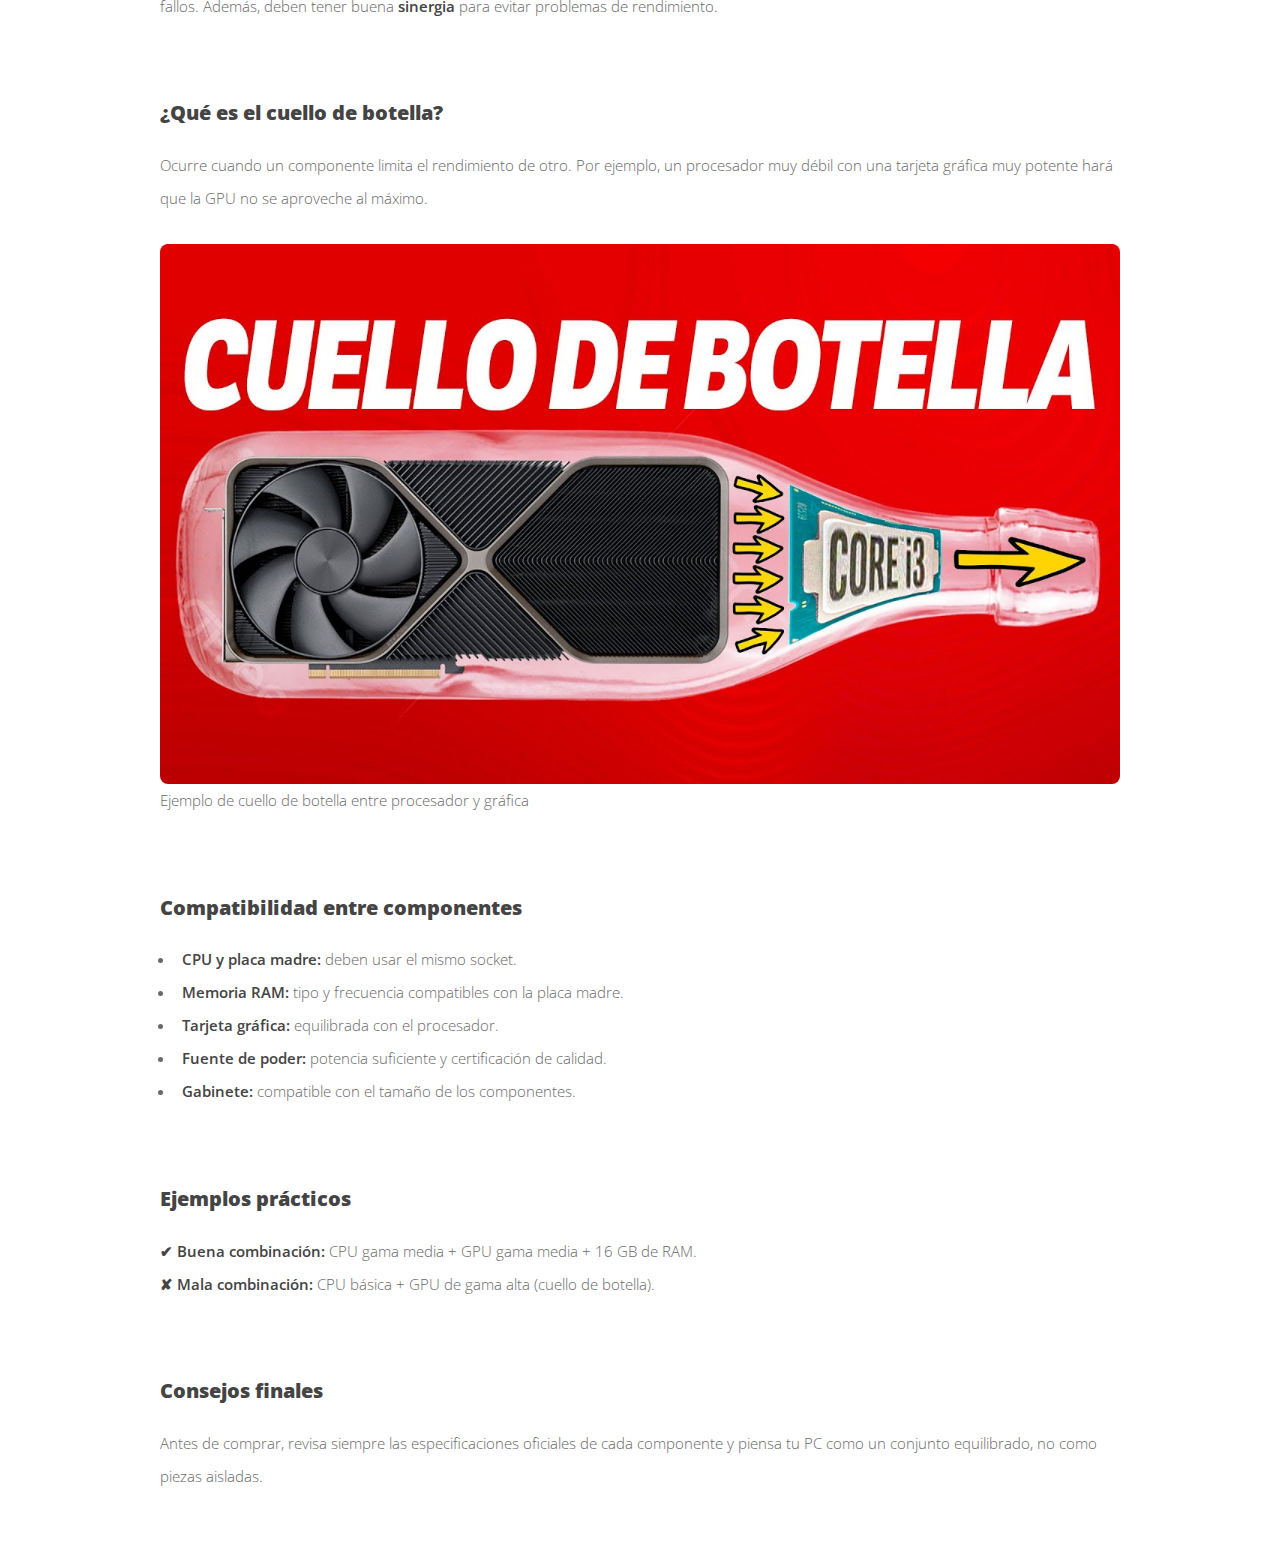
<file: right-sidebar.html>
<!DOCTYPE HTML>
<html lang="es">
<head>
	<title>Guía Completa para Armar tu PC</title>
	<meta charset="utf-8" />
	<meta name="viewport" content="width=device-width, initial-scale=1, user-scalable=no" />
	<link rel="stylesheet" href="assets/css/main.css" />
</head>

<body class="is-preload no-sidebar">
	<div id="page-wrapper">

		<!-- HEADER -->
		<div id="header-wrapper">
			<header id="header" class="container">
				<div id="logo">
					<h1><a href="index.html">TECH</a></h1>
					<p>Aprende a elegir bien tus componentes</p>
				</div>
				<nav id="nav">
								<ul>
									<li><a href="index.html">Inicio</a></li>
								</ul>
							</nav>
			</header>
		</div>

		<!-- CONTENIDO PRINCIPAL -->
		<div id="main-wrapper">
			<div class="container">
				<article id="content">

					<!-- INTRO -->
					<section>
						<h2>Guía para armar tu propia PC</h2>
						<p>
							Armar tu propia computadora es una excelente forma de obtener el mejor rendimiento
							según tu presupuesto y necesidades. En esta guía aprenderás cómo elegir correctamente
							cada componente.
						</p>

						<figure class="image featured">
							<img src="images/pc-armada.jpg" alt="PC armada con componentes modernos">
							<figcaption>Ejemplo de una PC armada correctamente</figcaption>
						</figure>
					</section>

					<!-- COMPATIBILIDAD -->
					<section>
						<h3>¿Por qué es importante la compatibilidad?</h3>
						<p>
							Todos los componentes de una PC deben ser <strong>compatibles</strong> entre sí.
							Si no lo son, la computadora no funcionará correctamente o presentará fallos.
							Además, deben tener buena <strong>sinergia</strong> para evitar problemas de rendimiento.
						</p>
					</section>

					<!-- CUELLO DE BOTELLA -->
					<section>
						<h3>¿Qué es el cuello de botella?</h3>
						<p>
							Ocurre cuando un componente limita el rendimiento de otro.
							Por ejemplo, un procesador muy débil con una tarjeta gráfica muy potente hará
							que la GPU no se aproveche al máximo.
						</p>

						<figure class="image featured">
							<img src="images/cuellodebotella.jpg" alt="Ejemplo de cuello de botella entre CPU y GPU">
							<figcaption>Ejemplo de cuello de botella entre procesador y gráfica</figcaption>
						</figure>
					</section>

					<!-- COMPATIBILIDAD ENTRE COMPONENTES -->
					<section>
						<h3>Compatibilidad entre componentes</h3>
						<ul>
							<li><strong>CPU y placa madre:</strong> deben usar el mismo socket.</li>
							<li><strong>Memoria RAM:</strong> tipo y frecuencia compatibles con la placa madre.</li>
							<li><strong>Tarjeta gráfica:</strong> equilibrada con el procesador.</li>
							<li><strong>Fuente de poder:</strong> potencia suficiente y certificación de calidad.</li>
							<li><strong>Gabinete:</strong> compatible con el tamaño de los componentes.</li>
						</ul>
					</section>

					<!-- EJEMPLOS -->
					<section>
						<h3>Ejemplos prácticos</h3>
						<p>
							<strong>✔ Buena combinación:</strong> CPU gama media + GPU gama media + 16 GB de RAM.<br>
							<strong>✘ Mala combinación:</strong> CPU básica + GPU de gama alta (cuello de botella).
						</p>
					</section>

					<!-- CONSEJOS -->
					<section>
						<h3>Consejos finales</h3>
						<p>
							Antes de comprar, revisa siempre las especificaciones oficiales de cada componente
							y piensa tu PC como un conjunto equilibrado, no como piezas aisladas.
						</p>
					</section>

				</article>
			</div>
		</div>

	</div>
</body>
</html>
</file>
<file: assets/css/main.css>
@import url("fontawesome-all.min.css");
@import url("https://fonts.googleapis.com/css?family=Oleo+Script:400|Open+Sans:300,300italic,600,600italic,800");

/*
	Verti by HTML5 UP
	html5up.net | @ajlkn
	Free for personal and commercial use under the CCA 3.0 license (html5up.net/license)
*/

html, body, div, span, applet, object,
iframe, h1, h2, h3, h4, h5, h6, p, blockquote,
pre, a, abbr, acronym, address, big, cite,
code, del, dfn, em, img, ins, kbd, q, s, samp,
small, strike, strong, sub, sup, tt, var, b,
u, i, center, dl, dt, dd, ol, ul, li, fieldset,
form, label, legend, table, caption, tbody,
tfoot, thead, tr, th, td, article, aside,
canvas, details, embed, figure, figcaption,
footer, header, hgroup, menu, nav, output, ruby,
section, summary, time, mark, audio, video {
	margin: 0;
	padding: 0;
	border: 0;
	font-size: 100%;
	font: inherit;
	vertical-align: baseline;}

article, aside, details, figcaption, figure,
footer, header, hgroup, menu, nav, section {
	display: block;}

body {
	line-height: 1;
}

ol, ul {
	list-style: none;
}

blockquote, q {
	quotes: none;
}

	blockquote:before, blockquote:after, q:before, q:after {
		content: '';
		content: none;
	}

table {
	border-collapse: collapse;
	border-spacing: 0;
}

body {
	-webkit-text-size-adjust: none;
}

mark {
	background-color: transparent;
	color: inherit;
}

input::-moz-focus-inner {
	border: 0;
	padding: 0;
}

input, select, textarea {
	-moz-appearance: none;
	-webkit-appearance: none;
	-ms-appearance: none;
	appearance: none;
}

/* Basic */

	@-ms-viewport {
		width: device-width;
	}

	html {
		box-sizing: border-box;
	}

	*, *:before, *:after {
		box-sizing: inherit;
	}

	body {
		background-image: -moz-linear-gradient(top, rgba(0, 0, 0, 0.05), rgba(0, 0, 0, 0)), url("images/bg01.png");
		background-image: -webkit-linear-gradient(top, rgba(0, 0, 0, 0.05), rgba(0, 0, 0, 0)), url("images/bg01.png");
		background-image: -ms-linear-gradient(top, rgba(0, 0, 0, 0.05), rgba(0, 0, 0, 0)), url("images/bg01.png");
		background-image: linear-gradient(top, rgba(0, 0, 0, 0.05), rgba(0, 0, 0, 0)), url("images/bg01.png");
		background-color: #f7f7f7;
		background-position: top left, top left;
		background-repeat: repeat-x, repeat;
		background-size: 100% 30em, auto;
		font-family: 'Open Sans', sans-serif;
		font-size: 13pt;
		color: #696969;
		font-weight: 300;
		line-height: 2.25em;
	}

		body.is-preload *, body.is-preload *:before, body.is-preload *:after {
			-moz-animation: none !important;
			-webkit-animation: none !important;
			-ms-animation: none !important;
			animation: none !important;
			-moz-transition: none !important;
			-webkit-transition: none !important;
			-ms-transition: none !important;
			transition: none !important;
		}

	input, select, textarea {
		font-family: 'Open Sans', sans-serif;
		font-size: 13pt;
		color: #696969;
		font-weight: 300;
		line-height: 2.25em;
	}

	a {
		color: #0090c5;
		text-decoration: underline;
	}

		a:hover {
			text-decoration: none;
		}

	h1, h2, h3, h4, h5, h6 {
		color: #444;
		font-weight: 800;
	}

		h1 a, h2 a, h3 a, h4 a, h5 a, h6 a {
			color: inherit;
			text-decoration: none;
			outline: 0;
		}

	h2 {
		font-size: 2.25em;
		margin: 0 0 1.1em 0;
		line-height: 1em;
	}

	h3 {
		font-size: 1.35em;
		margin: 0 0 1em 0;
	}

	b, strong {
		font-weight: 600;
		color: #444;
	}

	i, em {
		font-style: italic;
	}

	br.clear {
		clear: both;
	}

	sub {
		position: relative;
		top: 0.5em;
		font-size: 0.8em;
	}

	sup {
		position: relative;
		top: -0.5em;
		font-size: 0.8em;
	}

	hr {
		border: 0;
		border-top: solid 1px #eee;
	}

	blockquote {
		border-left: solid 0.5em #eee;
		padding: 1em 0 1em 2em;
		font-style: italic;
	}

	p, ul, ol, dl, table {
		margin-bottom: 2em;
	}

/* Container */

	.container {
		margin: 0 auto;
		max-width: 100%;
		width: 1400px;
	}

		@media screen and (max-width: 1680px) {

			.container {
				width: 1200px;
			}

		}

		@media screen and (max-width: 1280px) {

			.container {
				width: 960px;
			}

		}

		@media screen and (max-width: 980px) {

			.container {
				width: 90%;
			}

		}

		@media screen and (max-width: 736px) {

			.container {
				width: 100%;
			}

		}

/* Row */

	.row {
		display: flex;
		flex-wrap: wrap;
		box-sizing: border-box;
		align-items: stretch;
	}

		.row > * {
			box-sizing: border-box;
		}

		.row.gtr-uniform > * > :last-child {
			margin-bottom: 0;
		}

		.row.aln-left {
			justify-content: flex-start;
		}

		.row.aln-center {
			justify-content: center;
		}

		.row.aln-right {
			justify-content: flex-end;
		}

		.row.aln-top {
			align-items: flex-start;
		}

		.row.aln-middle {
			align-items: center;
		}

		.row.aln-bottom {
			align-items: flex-end;
		}

		.row > .imp {
			order: -1;
		}

		.row > .col-1 {
			width: 8.33333%;
		}

		.row > .off-1 {
			margin-left: 8.33333%;
		}

		.row > .col-2 {
			width: 16.66667%;
		}

		.row > .off-2 {
			margin-left: 16.66667%;
		}

		.row > .col-3 {
			width: 25%;
		}

		.row > .off-3 {
			margin-left: 25%;
		}

		.row > .col-4 {
			width: 33.33333%;
		}

		.row > .off-4 {
			margin-left: 33.33333%;
		}

		.row > .col-5 {
			width: 41.66667%;
		}

		.row > .off-5 {
			margin-left: 41.66667%;
		}

		.row > .col-6 {
			width: 50%;
		}

		.row > .off-6 {
			margin-left: 50%;
		}

		.row > .col-7 {
			width: 58.33333%;
		}

		.row > .off-7 {
			margin-left: 58.33333%;
		}

		.row > .col-8 {
			width: 66.66667%;
		}

		.row > .off-8 {
			margin-left: 66.66667%;
		}

		.row > .col-9 {
			width: 75%;
		}

		.row > .off-9 {
			margin-left: 75%;
		}

		.row > .col-10 {
			width: 83.33333%;
		}

		.row > .off-10 {
			margin-left: 83.33333%;
		}

		.row > .col-11 {
			width: 91.66667%;
		}

		.row > .off-11 {
			margin-left: 91.66667%;
		}

		.row > .col-12 {
			width: 100%;
		}

		.row > .off-12 {
			margin-left: 100%;
		}

		.row.gtr-0 {
			margin-top: 0px;
			margin-left: 0px;
		}

			.row.gtr-0 > * {
				padding: 0px 0 0 0px;
			}

			.row.gtr-0.gtr-uniform {
				margin-top: 0px;
			}

				.row.gtr-0.gtr-uniform > * {
					padding-top: 0px;
				}

		.row.gtr-25 {
			margin-top: -10px;
			margin-left: -10px;
		}

			.row.gtr-25 > * {
				padding: 10px 0 0 10px;
			}

			.row.gtr-25.gtr-uniform {
				margin-top: -10px;
			}

				.row.gtr-25.gtr-uniform > * {
					padding-top: 10px;
				}

		.row.gtr-50 {
			margin-top: -20px;
			margin-left: -20px;
		}

			.row.gtr-50 > * {
				padding: 20px 0 0 20px;
			}

			.row.gtr-50.gtr-uniform {
				margin-top: -20px;
			}

				.row.gtr-50.gtr-uniform > * {
					padding-top: 20px;
				}

		.row {
			margin-top: -40px;
			margin-left: -40px;
		}

			.row > * {
				padding: 40px 0 0 40px;
			}

			.row.gtr-uniform {
				margin-top: -40px;
			}

				.row.gtr-uniform > * {
					padding-top: 40px;
				}

		.row.gtr-150 {
			margin-top: -60px;
			margin-left: -60px;
		}

			.row.gtr-150 > * {
				padding: 60px 0 0 60px;
			}

			.row.gtr-150.gtr-uniform {
				margin-top: -60px;
			}

				.row.gtr-150.gtr-uniform > * {
					padding-top: 60px;
				}

		.row.gtr-200 {
			margin-top: -80px;
			margin-left: -80px;
		}

			.row.gtr-200 > * {
				padding: 80px 0 0 80px;
			}

			.row.gtr-200.gtr-uniform {
				margin-top: -80px;
			}

				.row.gtr-200.gtr-uniform > * {
					padding-top: 80px;
				}

		@media screen and (max-width: 1680px) {

			.row {
				display: flex;
				flex-wrap: wrap;
				box-sizing: border-box;
				align-items: stretch;
			}

				.row > * {
					box-sizing: border-box;
				}

				.row.gtr-uniform > * > :last-child {
					margin-bottom: 0;
				}

				.row.aln-left {
					justify-content: flex-start;
				}

				.row.aln-center {
					justify-content: center;
				}

				.row.aln-right {
					justify-content: flex-end;
				}

				.row.aln-top {
					align-items: flex-start;
				}

				.row.aln-middle {
					align-items: center;
				}

				.row.aln-bottom {
					align-items: flex-end;
				}

				.row > .imp-xlarge {
					order: -1;
				}

				.row > .col-1-xlarge {
					width: 8.33333%;
				}

				.row > .off-1-xlarge {
					margin-left: 8.33333%;
				}

				.row > .col-2-xlarge {
					width: 16.66667%;
				}

				.row > .off-2-xlarge {
					margin-left: 16.66667%;
				}

				.row > .col-3-xlarge {
					width: 25%;
				}

				.row > .off-3-xlarge {
					margin-left: 25%;
				}

				.row > .col-4-xlarge {
					width: 33.33333%;
				}

				.row > .off-4-xlarge {
					margin-left: 33.33333%;
				}

				.row > .col-5-xlarge {
					width: 41.66667%;
				}

				.row > .off-5-xlarge {
					margin-left: 41.66667%;
				}

				.row > .col-6-xlarge {
					width: 50%;
				}

				.row > .off-6-xlarge {
					margin-left: 50%;
				}

				.row > .col-7-xlarge {
					width: 58.33333%;
				}

				.row > .off-7-xlarge {
					margin-left: 58.33333%;
				}

				.row > .col-8-xlarge {
					width: 66.66667%;
				}

				.row > .off-8-xlarge {
					margin-left: 66.66667%;
				}

				.row > .col-9-xlarge {
					width: 75%;
				}

				.row > .off-9-xlarge {
					margin-left: 75%;
				}

				.row > .col-10-xlarge {
					width: 83.33333%;
				}

				.row > .off-10-xlarge {
					margin-left: 83.33333%;
				}

				.row > .col-11-xlarge {
					width: 91.66667%;
				}

				.row > .off-11-xlarge {
					margin-left: 91.66667%;
				}

				.row > .col-12-xlarge {
					width: 100%;
				}

				.row > .off-12-xlarge {
					margin-left: 100%;
				}

				.row.gtr-0 {
					margin-top: 0px;
					margin-left: 0px;
				}

					.row.gtr-0 > * {
						padding: 0px 0 0 0px;
					}

					.row.gtr-0.gtr-uniform {
						margin-top: 0px;
					}

						.row.gtr-0.gtr-uniform > * {
							padding-top: 0px;
						}

				.row.gtr-25 {
					margin-top: -10px;
					margin-left: -10px;
				}

					.row.gtr-25 > * {
						padding: 10px 0 0 10px;
					}

					.row.gtr-25.gtr-uniform {
						margin-top: -10px;
					}

						.row.gtr-25.gtr-uniform > * {
							padding-top: 10px;
						}

				.row.gtr-50 {
					margin-top: -20px;
					margin-left: -20px;
				}

					.row.gtr-50 > * {
						padding: 20px 0 0 20px;
					}

					.row.gtr-50.gtr-uniform {
						margin-top: -20px;
					}

						.row.gtr-50.gtr-uniform > * {
							padding-top: 20px;
						}

				.row {
					margin-top: -40px;
					margin-left: -40px;
				}

					.row > * {
						padding: 40px 0 0 40px;
					}

					.row.gtr-uniform {
						margin-top: -40px;
					}

						.row.gtr-uniform > * {
							padding-top: 40px;
						}

				.row.gtr-150 {
					margin-top: -60px;
					margin-left: -60px;
				}

					.row.gtr-150 > * {
						padding: 60px 0 0 60px;
					}

					.row.gtr-150.gtr-uniform {
						margin-top: -60px;
					}

						.row.gtr-150.gtr-uniform > * {
							padding-top: 60px;
						}

				.row.gtr-200 {
					margin-top: -80px;
					margin-left: -80px;
				}

					.row.gtr-200 > * {
						padding: 80px 0 0 80px;
					}

					.row.gtr-200.gtr-uniform {
						margin-top: -80px;
					}

						.row.gtr-200.gtr-uniform > * {
							padding-top: 80px;
						}

		}

		@media screen and (max-width: 1280px) {

			.row {
				display: flex;
				flex-wrap: wrap;
				box-sizing: border-box;
				align-items: stretch;
			}

				.row > * {
					box-sizing: border-box;
				}

				.row.gtr-uniform > * > :last-child {
					margin-bottom: 0;
				}

				.row.aln-left {
					justify-content: flex-start;
				}

				.row.aln-center {
					justify-content: center;
				}

				.row.aln-right {
					justify-content: flex-end;
				}

				.row.aln-top {
					align-items: flex-start;
				}

				.row.aln-middle {
					align-items: center;
				}

				.row.aln-bottom {
					align-items: flex-end;
				}

				.row > .imp-large {
					order: -1;
				}

				.row > .col-1-large {
					width: 8.33333%;
				}

				.row > .off-1-large {
					margin-left: 8.33333%;
				}

				.row > .col-2-large {
					width: 16.66667%;
				}

				.row > .off-2-large {
					margin-left: 16.66667%;
				}

				.row > .col-3-large {
					width: 25%;
				}

				.row > .off-3-large {
					margin-left: 25%;
				}

				.row > .col-4-large {
					width: 33.33333%;
				}

				.row > .off-4-large {
					margin-left: 33.33333%;
				}

				.row > .col-5-large {
					width: 41.66667%;
				}

				.row > .off-5-large {
					margin-left: 41.66667%;
				}

				.row > .col-6-large {
					width: 50%;
				}

				.row > .off-6-large {
					margin-left: 50%;
				}

				.row > .col-7-large {
					width: 58.33333%;
				}

				.row > .off-7-large {
					margin-left: 58.33333%;
				}

				.row > .col-8-large {
					width: 66.66667%;
				}

				.row > .off-8-large {
					margin-left: 66.66667%;
				}

				.row > .col-9-large {
					width: 75%;
				}

				.row > .off-9-large {
					margin-left: 75%;
				}

				.row > .col-10-large {
					width: 83.33333%;
				}

				.row > .off-10-large {
					margin-left: 83.33333%;
				}

				.row > .col-11-large {
					width: 91.66667%;
				}

				.row > .off-11-large {
					margin-left: 91.66667%;
				}

				.row > .col-12-large {
					width: 100%;
				}

				.row > .off-12-large {
					margin-left: 100%;
				}

				.row.gtr-0 {
					margin-top: 0px;
					margin-left: 0px;
				}

					.row.gtr-0 > * {
						padding: 0px 0 0 0px;
					}

					.row.gtr-0.gtr-uniform {
						margin-top: 0px;
					}

						.row.gtr-0.gtr-uniform > * {
							padding-top: 0px;
						}

				.row.gtr-25 {
					margin-top: -6.25px;
					margin-left: -6.25px;
				}

					.row.gtr-25 > * {
						padding: 6.25px 0 0 6.25px;
					}

					.row.gtr-25.gtr-uniform {
						margin-top: -6.25px;
					}

						.row.gtr-25.gtr-uniform > * {
							padding-top: 6.25px;
						}

				.row.gtr-50 {
					margin-top: -12.5px;
					margin-left: -12.5px;
				}

					.row.gtr-50 > * {
						padding: 12.5px 0 0 12.5px;
					}

					.row.gtr-50.gtr-uniform {
						margin-top: -12.5px;
					}

						.row.gtr-50.gtr-uniform > * {
							padding-top: 12.5px;
						}

				.row {
					margin-top: -25px;
					margin-left: -25px;
				}

					.row > * {
						padding: 25px 0 0 25px;
					}

					.row.gtr-uniform {
						margin-top: -25px;
					}

						.row.gtr-uniform > * {
							padding-top: 25px;
						}

				.row.gtr-150 {
					margin-top: -37.5px;
					margin-left: -37.5px;
				}

					.row.gtr-150 > * {
						padding: 37.5px 0 0 37.5px;
					}

					.row.gtr-150.gtr-uniform {
						margin-top: -37.5px;
					}

						.row.gtr-150.gtr-uniform > * {
							padding-top: 37.5px;
						}

				.row.gtr-200 {
					margin-top: -50px;
					margin-left: -50px;
				}

					.row.gtr-200 > * {
						padding: 50px 0 0 50px;
					}

					.row.gtr-200.gtr-uniform {
						margin-top: -50px;
					}

						.row.gtr-200.gtr-uniform > * {
							padding-top: 50px;
						}

		}

		@media screen and (max-width: 980px) {

			.row {
				display: flex;
				flex-wrap: wrap;
				box-sizing: border-box;
				align-items: stretch;
			}

				.row > * {
					box-sizing: border-box;
				}

				.row.gtr-uniform > * > :last-child {
					margin-bottom: 0;
				}

				.row.aln-left {
					justify-content: flex-start;
				}

				.row.aln-center {
					justify-content: center;
				}

				.row.aln-right {
					justify-content: flex-end;
				}

				.row.aln-top {
					align-items: flex-start;
				}

				.row.aln-middle {
					align-items: center;
				}

				.row.aln-bottom {
					align-items: flex-end;
				}

				.row > .imp-medium {
					order: -1;
				}

				.row > .col-1-medium {
					width: 8.33333%;
				}

				.row > .off-1-medium {
					margin-left: 8.33333%;
				}

				.row > .col-2-medium {
					width: 16.66667%;
				}

				.row > .off-2-medium {
					margin-left: 16.66667%;
				}

				.row > .col-3-medium {
					width: 25%;
				}

				.row > .off-3-medium {
					margin-left: 25%;
				}

				.row > .col-4-medium {
					width: 33.33333%;
				}

				.row > .off-4-medium {
					margin-left: 33.33333%;
				}

				.row > .col-5-medium {
					width: 41.66667%;
				}

				.row > .off-5-medium {
					margin-left: 41.66667%;
				}

				.row > .col-6-medium {
					width: 50%;
				}

				.row > .off-6-medium {
					margin-left: 50%;
				}

				.row > .col-7-medium {
					width: 58.33333%;
				}

				.row > .off-7-medium {
					margin-left: 58.33333%;
				}

				.row > .col-8-medium {
					width: 66.66667%;
				}

				.row > .off-8-medium {
					margin-left: 66.66667%;
				}

				.row > .col-9-medium {
					width: 75%;
				}

				.row > .off-9-medium {
					margin-left: 75%;
				}

				.row > .col-10-medium {
					width: 83.33333%;
				}

				.row > .off-10-medium {
					margin-left: 83.33333%;
				}

				.row > .col-11-medium {
					width: 91.66667%;
				}

				.row > .off-11-medium {
					margin-left: 91.66667%;
				}

				.row > .col-12-medium {
					width: 100%;
				}

				.row > .off-12-medium {
					margin-left: 100%;
				}

				.row.gtr-0 {
					margin-top: 0px;
					margin-left: 0px;
				}

					.row.gtr-0 > * {
						padding: 0px 0 0 0px;
					}

					.row.gtr-0.gtr-uniform {
						margin-top: 0px;
					}

						.row.gtr-0.gtr-uniform > * {
							padding-top: 0px;
						}

				.row.gtr-25 {
					margin-top: -6.25px;
					margin-left: -6.25px;
				}

					.row.gtr-25 > * {
						padding: 6.25px 0 0 6.25px;
					}

					.row.gtr-25.gtr-uniform {
						margin-top: -6.25px;
					}

						.row.gtr-25.gtr-uniform > * {
							padding-top: 6.25px;
						}

				.row.gtr-50 {
					margin-top: -12.5px;
					margin-left: -12.5px;
				}

					.row.gtr-50 > * {
						padding: 12.5px 0 0 12.5px;
					}

					.row.gtr-50.gtr-uniform {
						margin-top: -12.5px;
					}

						.row.gtr-50.gtr-uniform > * {
							padding-top: 12.5px;
						}

				.row {
					margin-top: -25px;
					margin-left: -25px;
				}

					.row > * {
						padding: 25px 0 0 25px;
					}

					.row.gtr-uniform {
						margin-top: -25px;
					}

						.row.gtr-uniform > * {
							padding-top: 25px;
						}

				.row.gtr-150 {
					margin-top: -37.5px;
					margin-left: -37.5px;
				}

					.row.gtr-150 > * {
						padding: 37.5px 0 0 37.5px;
					}

					.row.gtr-150.gtr-uniform {
						margin-top: -37.5px;
					}

						.row.gtr-150.gtr-uniform > * {
							padding-top: 37.5px;
						}

				.row.gtr-200 {
					margin-top: -50px;
					margin-left: -50px;
				}

					.row.gtr-200 > * {
						padding: 50px 0 0 50px;
					}

					.row.gtr-200.gtr-uniform {
						margin-top: -50px;
					}

						.row.gtr-200.gtr-uniform > * {
							padding-top: 50px;
						}

		}

		@media screen and (max-width: 736px) {

			.row {
				display: flex;
				flex-wrap: wrap;
				box-sizing: border-box;
				align-items: stretch;
			}

				.row > * {
					box-sizing: border-box;
				}

				.row.gtr-uniform > * > :last-child {
					margin-bottom: 0;
				}

				.row.aln-left {
					justify-content: flex-start;
				}

				.row.aln-center {
					justify-content: center;
				}

				.row.aln-right {
					justify-content: flex-end;
				}

				.row.aln-top {
					align-items: flex-start;
				}

				.row.aln-middle {
					align-items: center;
				}

				.row.aln-bottom {
					align-items: flex-end;
				}

				.row > .imp-small {
					order: -1;
				}

				.row > .col-1-small {
					width: 8.33333%;
				}

				.row > .off-1-small {
					margin-left: 8.33333%;
				}

				.row > .col-2-small {
					width: 16.66667%;
				}

				.row > .off-2-small {
					margin-left: 16.66667%;
				}

				.row > .col-3-small {
					width: 25%;
				}

				.row > .off-3-small {
					margin-left: 25%;
				}

				.row > .col-4-small {
					width: 33.33333%;
				}

				.row > .off-4-small {
					margin-left: 33.33333%;
				}

				.row > .col-5-small {
					width: 41.66667%;
				}

				.row > .off-5-small {
					margin-left: 41.66667%;
				}

				.row > .col-6-small {
					width: 50%;
				}

				.row > .off-6-small {
					margin-left: 50%;
				}

				.row > .col-7-small {
					width: 58.33333%;
				}

				.row > .off-7-small {
					margin-left: 58.33333%;
				}

				.row > .col-8-small {
					width: 66.66667%;
				}

				.row > .off-8-small {
					margin-left: 66.66667%;
				}

				.row > .col-9-small {
					width: 75%;
				}

				.row > .off-9-small {
					margin-left: 75%;
				}

				.row > .col-10-small {
					width: 83.33333%;
				}

				.row > .off-10-small {
					margin-left: 83.33333%;
				}

				.row > .col-11-small {
					width: 91.66667%;
				}

				.row > .off-11-small {
					margin-left: 91.66667%;
				}

				.row > .col-12-small {
					width: 100%;
				}

				.row > .off-12-small {
					margin-left: 100%;
				}

				.row.gtr-0 {
					margin-top: 0px;
					margin-left: 0px;
				}

					.row.gtr-0 > * {
						padding: 0px 0 0 0px;
					}

					.row.gtr-0.gtr-uniform {
						margin-top: 0px;
					}

						.row.gtr-0.gtr-uniform > * {
							padding-top: 0px;
						}

				.row.gtr-25 {
					margin-top: -5px;
					margin-left: -5px;
				}

					.row.gtr-25 > * {
						padding: 5px 0 0 5px;
					}

					.row.gtr-25.gtr-uniform {
						margin-top: -5px;
					}

						.row.gtr-25.gtr-uniform > * {
							padding-top: 5px;
						}

				.row.gtr-50 {
					margin-top: -10px;
					margin-left: -10px;
				}

					.row.gtr-50 > * {
						padding: 10px 0 0 10px;
					}

					.row.gtr-50.gtr-uniform {
						margin-top: -10px;
					}

						.row.gtr-50.gtr-uniform > * {
							padding-top: 10px;
						}

				.row {
					margin-top: -20px;
					margin-left: -20px;
				}

					.row > * {
						padding: 20px 0 0 20px;
					}

					.row.gtr-uniform {
						margin-top: -20px;
					}

						.row.gtr-uniform > * {
							padding-top: 20px;
						}

				.row.gtr-150 {
					margin-top: -30px;
					margin-left: -30px;
				}

					.row.gtr-150 > * {
						padding: 30px 0 0 30px;
					}

					.row.gtr-150.gtr-uniform {
						margin-top: -30px;
					}

						.row.gtr-150.gtr-uniform > * {
							padding-top: 30px;
						}

				.row.gtr-200 {
					margin-top: -40px;
					margin-left: -40px;
				}

					.row.gtr-200 > * {
						padding: 40px 0 0 40px;
					}

					.row.gtr-200.gtr-uniform {
						margin-top: -40px;
					}

						.row.gtr-200.gtr-uniform > * {
							padding-top: 40px;
						}

		}

/* Section/Article */

	section, article {
		margin-bottom: 5em;
	}

	section > :last-child,
	article > :last-child,
	section:last-child,
	article:last-child {
		margin-bottom: 0;
	}

	header {
		margin: 0 0 2em 0;
	}

		header h2, header h3 {
			margin: 0 0 0.25em 0;
		}

		header p {
			margin: 0;
		}

	footer {
		margin: 2.5em 0 0 0;
	}

/* Forms */

	form label {
		display: block;
		font-weight: 800;
		margin: 0 0 1em 0;
		font-size: 0.8em;
		color: #444;
	}

	form input[type="text"],
	form input[type="email"],
	form input[type="password"],
	form select,
	form textarea {
		-webkit-appearance: none;
		display: block;
		width: 100%;
		border-radius: 8px;
		border: solid 1px #eee;
	}

		form input[type="text"]:focus,
		form input[type="email"]:focus,
		form input[type="password"]:focus,
		form select:focus,
		form textarea:focus {
			border-color: #0090c5;
		}

	form input[type="text"],
	form input[type="email"],
	form input[type="password"] {
		line-height: 3em;
		padding: 0 1em;
	}

	form select {
		line-height: 3em;
		padding: 0 1em;
	}

	form textarea {
		min-height: 9em;
		padding: 1em;
	}

	form ::-webkit-input-placeholder {
		color: #555 !important;
	}

	form :-moz-placeholder {
		color: #555 !important;
	}

	form ::-moz-placeholder {
		color: #555 !important;
	}

	form :-ms-input-placeholder {
		color: #555 !important;
	}

	form ::-moz-focus-inner {
		border: 0;
	}

/* Tables */

	table {
		width: 100%;
	}

		table tr {
			border-top: solid 1px #eee;
		}

			table tr:first-child {
				border-top: 0;
			}

		table td {
			padding: 0.5em 1em 0.5em 1em;
		}

		table th {
			text-align: left;
			padding: 0.5em 1em 0.5em 1em;
			font-weight: 800;
			margin: 0 0 1em 0;
		}

		table thead {
			background: #404248;
			color: #fff;
		}

/* Image */

	.image {
		display: inline-block;
		outline: 0;
	}

		.image img {
			display: block;
			width: 100%;
			border-radius: 8px;
		}

		.image.fit {
			display: block;
			width: 100%;
		}

		.image.featured {
			display: block;
			width: 100%;
			margin: 0 0 2.5em 0;
		}

		.image.left {
			float: left;
			margin: 0 2em 2em 0;
		}

		.image.centered {
			display: block;
			margin: 0 0 2.5em 0;
		}

			.image.centered img {
				margin: 0 auto;
				width: auto;
			}

/* Button */

	input[type="button"],
	input[type="submit"],
	input[type="reset"],
	button,
	.button {
		-moz-transition: background-color .25s ease-in-out;
		-webkit-transition: background-color .25s ease-in-out;
		-ms-transition: background-color .25s ease-in-out;
		transition: background-color .25s ease-in-out;
		-webkit-appearance: none;
		position: relative;
		display: inline-block;
		background: #0090c5;
		color: #fff;
		text-decoration: none;
		border-radius: 6px;
		font-weight: 800;
		outline: 0;
		border: 0;
		cursor: pointer;
		font-size: 1.35em;
		padding: 0.6em 1.5em;
	}

		input[type="button"].icon:before,
		input[type="submit"].icon:before,
		input[type="reset"].icon:before,
		button.icon:before,
		.button.icon:before {
			position: relative;
			margin-right: 0.5em;
			top: 0.05em;
		}

		input[type="button"]:hover,
		input[type="submit"]:hover,
		input[type="reset"]:hover,
		button:hover,
		.button:hover {
			background: #10a0d5;
		}

		input[type="button"]:active,
		input[type="submit"]:active,
		input[type="reset"]:active,
		button:active,
		.button:active {
			background: #20b0e5;
		}

		input[type="button"].alt,
		input[type="submit"].alt,
		input[type="reset"].alt,
		button.alt,
		.button.alt {
			background: #f1f1f1;
			background: rgba(0, 0, 0, 0.05);
			color: #444;
		}

			input[type="button"].alt:hover,
			input[type="submit"].alt:hover,
			input[type="reset"].alt:hover,
			button.alt:hover,
			.button.alt:hover {
				background: #e8e8e8;
				background: rgba(0, 0, 0, 0.085);
			}

			input[type="button"].alt:active,
			input[type="submit"].alt:active,
			input[type="reset"].alt:active,
			button.alt:active,
			.button.alt:active {
				background: #e4e4e4;
				background: rgba(0, 0, 0, 0.15);
			}

		input[type="button"].large,
		input[type="submit"].large,
		input[type="reset"].large,
		button.large,
		.button.large {
			font-size: 2.25em;
			padding: 0.8em 0.9em;
		}

/* List */

	ul {
		list-style: disc;
		padding-left: 1em;
	}

		ul li {
			padding-left: 0.5em;
		}

		ul.style2 {
			list-style: none;
			padding-left: 0;
		}

			ul.style2 li {
				padding-left: 0;
			}

	ol {
		list-style: decimal;
		padding-left: 1.25em;
	}

		ol li {
			padding-left: 0.25em;
		}

/* Actions */

	ul.actions {
		list-style: none;
		padding-left: 0;
	}

		ul.actions li {
			display: inline-block;
			padding: 0 0 0 0.25em;
			margin: 0 0 0 0.25em;
		}

			ul.actions li:first-child {
				margin-left: 0;
				padding-left: 0;
			}

/* Menu */

	ul.menu {
		list-style: none;
		padding-left: 0;
	}

		ul.menu li {
			border-left: solid 1px #e0e0e0;
			display: inline-block;
			padding: 0 0 0 0.75em;
			margin: 0 0 0 0.75em;
		}

			ul.menu li:first-child {
				border-left: 0;
				margin-left: 0;
				padding-left: 0;
			}

/* Box */

	.box {
		background: #fff;
		border-radius: 6px;
		box-shadow: 0px 3px 0px 0px rgba(0, 0, 0, 0.05);
		padding: 2em;
	}

		.box.feature {
			padding: 0;
		}

			.box.feature .inner {
				padding: 4em 2em 3em 2em;
			}

			.box.feature h2 {
				font-size: 1.35em;
			}

			.box.feature p {
				margin: 0;
			}

			.box.feature .image {
				position: relative;
				margin: 0;
			}

				.box.feature .image img {
					border-bottom-left-radius: 0;
					border-bottom-right-radius: 0;
				}

/* Icons */

	.icon {
		text-decoration: none;
		position: relative;
		text-decoration: none;
	}

		.icon:before {
			-moz-osx-font-smoothing: grayscale;
			-webkit-font-smoothing: antialiased;
			display: inline-block;
			font-style: normal;
			font-variant: normal;
			text-rendering: auto;
			line-height: 1;
			text-transform: none !important;
			font-family: 'Font Awesome 5 Free';
			font-weight: 400;
		}

		.icon:before {
			line-height: inherit;
		}

		.icon.solid:before {
			font-weight: 900;
		}

		.icon.brands:before {
			font-family: 'Font Awesome 5 Brands';
		}

		.icon > .label {
			display: none;
		}

/* Widgets */

	.widget.thumbnails .grid {
		margin: 0 0 3em 0;
	}

	.widget.thumbnails .image {
		margin: 0;
	}

	.widget.contact ul {
		list-style: none;
		padding-left: 0;
		overflow: hidden;
		position: relative;
		left: -4px;
		top: 4px;
		margin-bottom: 1.5em;
	}

		.widget.contact ul li {
			display: inline-block;
			margin-right: 0.25em;
			padding-left: 0;
		}

			.widget.contact ul li a {
				-moz-transition: background-color .25s ease-in-out;
				-webkit-transition: background-color .25s ease-in-out;
				-ms-transition: background-color .25s ease-in-out;
				transition: background-color .25s ease-in-out;
				display: inline-block;
				width: 2.5em;
				height: 2.5em;
				text-align: center;
				line-height: 2.5em;
				border-radius: 0.35em;
				outline: 0;
				opacity: 0.75;
				text-decoration: none;
				background: #222222;
			}

				.widget.contact ul li a:before {
					color: #f3f3f3;
					font-size: 1.5em;
					line-height: inherit;
				}

				.widget.contact ul li a:hover {
					background: #444444;
				}

				.widget.contact ul li a:active {
					background: #666666;
				}

/* Wrappers */

	#header-wrapper {
		padding: 4.5em 0 3em 0;
	}

	#features-wrapper {
		padding: 3em 0 3em 0;
	}

	#main-wrapper {
		background: #fff;
		box-shadow: 0px 3px 0px 0px rgba(0, 0, 0, 0.05);
		padding: 5em 0 5em 0;
	}

	#footer-wrapper {
		padding: 6em 0 8em 0;
	}

/* Header */

	#header {
		position: relative;
	}

/* Logo */

	#logo {
		display: inline-block;
	}

		#logo h1 {
			background: #ff4486;
			color: #fff;
			border-radius: 6px;
			font-family: 'Oleo Script', serif;
			font-weight: 400;
			padding: 0.25em 0.2em 0.25em 0.2em;
			font-size: 3.25em;
			letter-spacing: 0.05em;
			display: inline-block;
			vertical-align: middle;
		}

		#logo span {
			font-weight: 800;
			line-height: 4.5em;
			letter-spacing: 0.025em;
			font-size: 0.9em;
			vertical-align: middle;
			margin: 0 0 0 1.25em;
		}

/* Nav */

	#nav {
		position: absolute;
		right: 0;
		top: 0;
		font-size: 0.9em;
	}

		#nav ul {
			list-style: none;
			padding-left: 0;
		}

			#nav ul li {
				float: left;
				line-height: 4.5em;
				padding-left: 1.5em;
			}

				#nav ul li a, #nav ul li span {
					-moz-transition: background-color .25s ease-in-out;
					-webkit-transition: background-color .25s ease-in-out;
					-ms-transition: background-color .25s ease-in-out;
					transition: background-color .25s ease-in-out;
					font-weight: 800;
					letter-spacing: 0.025em;
					color: #696969;
					text-decoration: none;
					border-radius: 6px;
					padding: 0.5em 1em 0.5em 1em;
				}

				#nav ul li > ul {
					display: none;
				}

				#nav ul li:hover a, #nav ul li:hover span {
					background: #fff;
				}

				#nav ul li.active a, #nav ul li.active span {
					background: #fff;
				}

				#nav ul li.current a {
					background: #444;
					color: #fff;
				}

	.dropotron {
		background: #fff;
		letter-spacing: 0.025em;
		color: #696969;
		text-decoration: none;
		border-radius: 6px;
		padding: 0.75em 0;
		min-width: 15em;
		box-shadow: inset 0 0 0 1px rgba(0, 0, 0, 0.1), 0 0.25em 0.25em 0.1em rgba(0, 0, 0, 0.025);
		margin-top: calc(-0.75em + 1px);
		margin-left: -1px;
		list-style: none;
		padding-left: 0;
	}

		.dropotron li {
			border-top: solid 1px #eee;
			line-height: 3em;
			padding-left: 0;
		}

			.dropotron li:first-child {
				border-top: 0;
			}

			.dropotron li > a, .dropotron li > span {
				-moz-transition: color .25s ease-in-out, background-color .25s ease-in-out;
				-webkit-transition: color .25s ease-in-out, background-color .25s ease-in-out;
				-ms-transition: color .25s ease-in-out, background-color .25s ease-in-out;
				transition: color .25s ease-in-out, background-color .25s ease-in-out;
				text-decoration: none;
				color: inherit;
				display: block;
				padding: 0 1.5em;
			}

				.dropotron li > a:hover, .dropotron li > span:hover {
					background: #eee;
				}

			.dropotron li.active > a, .dropotron li.active > span {
				background: #eee;
			}

		.dropotron.level-0 {
			font-size: 0.8em;
			margin-left: 1.5em;
			margin-top: 0;
		}

			.dropotron.level-0:before {
				content: '';
				position: absolute;
				top: -0.5em;
				left: 1em;
				border-bottom: solid 0.75em #ffffff;
				border-left: solid 0.75em transparent;
				border-right: solid 0.75em transparent;
				z-index: 1;
			}

/* Banner */

	#banner {
		position: relative;
		padding: 4.5em;
	}

		#banner h2 {
			font-size: 3.5em;
			margin: 0.1em 0 0.35em 0;
		}

		#banner p {
			font-size: 2.75em;
			line-height: 1.35em;
			margin: 0;
		}

		#banner .button {
			width: 100%;
			margin-bottom: 0.5em;
		}

			#banner .button.icon:before {
				position: absolute;
				right: 0.15em;
				top: 50%;
				margin-top: -0.5em;
			}

			#banner .button.alt {
				margin-bottom: 0;
			}

		#banner ul {
			list-style: none;
			padding-left: 0;
			margin: 0 0 0 2em;
		}

			#banner ul li {
				padding-left: 0;
			}

/* Footer */

	#footer {
		margin-top: 0;
	}

		#footer a {
			color: inherit;
		}

	#copyright {
		color: #aaa;
		padding: 4em 0 0 0;
		text-align: center;
	}

		#copyright a {
			color: inherit;
		}

/* XLarge */

	@media screen and (max-width: 1680px) {

		/* Basic */

			body, input, select, textarea {
				font-size: 12pt;
			}

	}

/* Large */

	@media screen and (max-width: 1280px) {

		/* Basic */

			body, input, select, textarea {
				font-size: 11pt;
			}

	}

/* Medium */

	#navPanel, #navToggle {
		display: none;
	}

	@media screen and (max-width: 980px) {

		/* Basic */

			html, body {
				overflow-x: hidden;
			}

			body, input, select, textarea {
				font-size: 11pt;
			}

		/* Section/Article */

			section, article {
				clear: both;
				margin-bottom: 3em !important;
			}

			section.last, article.last {
				margin-bottom: 0 !important;
			}

		/* Image */

			.image.left {
				width: 25%;
				margin-bottom: 2em !important;
			}

		/* Menu */

			ul.menu li {
				display: block;
				border: 0 !important;
				padding: 0 !important;
				margin: 0 !important;
			}

		/* Actions */

			ul.actions li {
				display: block;
				padding: 0;
				margin: 1em 0 0 0;
			}

				ul.actions li:first-child {
					margin-top: 0;
				}

		/* Button */

			input[type="button"],
			input[type="submit"],
			input[type="reset"],
			button,
			.button {
				width: 100%;
				text-align: center;
				font-size: 1.35em;
				padding: 0.85em 0 !important;
			}

				input[type="button"].icon,
				input[type="submit"].icon,
				input[type="reset"].icon,
				button.icon,
				.button.icon {
					padding-right: 0.75em !important;
				}

					input[type="button"].icon:before,
					input[type="submit"].icon:before,
					input[type="reset"].icon:before,
					button.icon:before,
					.button.icon:before {
						margin-right: 0.5em;
						top: 0.05em;
					}

		/* Wrappers */

			#header-wrapper {
				padding: 3em 0 1em 0;
				text-align: center;
			}

			#footer-wrapper {
				padding: 6em 0 4em 0;
			}

		/* Header */

			#header {
				margin: 0 auto;
			}

		/* Logo */

			#logo span {
				display: block;
				margin: 0;
			}

		/* Nav */

			#nav {
				display: none;
			}

		/* Banner */

			#banner {
				padding: 4.5em 3em;
				text-align: center;
			}

				#banner ul {
					margin: 2em 0 0 0;
				}

				#banner .button.icon:before {
					position: relative;
					right: auto;
					top: auto;
				}

		/* Content */

			#content {
				border-bottom: solid 1px #e8e8e8;
				padding-bottom: 4em;
				margin-bottom: 0 !important;
			}

				#content > :last-child {
					margin-bottom: 0 !important;
				}

			#sidebar > :last-child {
				margin-bottom: 0 !important;
			}

		/* Footer */

			#copyright {
				padding: 0;
			}

		/* Nav */

			#page-wrapper {
				-moz-backface-visibility: hidden;
				-webkit-backface-visibility: hidden;
				-ms-backface-visibility: hidden;
				backface-visibility: hidden;
				-moz-transition: -moz-transform 0.5s ease;
				-webkit-transition: -webkit-transform 0.5s ease;
				-ms-transition: -ms-transform 0.5s ease;
				transition: transform 0.5s ease;
				padding-bottom: 1px;
			}

			#navToggle {
				-moz-backface-visibility: hidden;
				-webkit-backface-visibility: hidden;
				-ms-backface-visibility: hidden;
				backface-visibility: hidden;
				-moz-transition: -moz-transform 0.5s ease;
				-webkit-transition: -webkit-transform 0.5s ease;
				-ms-transition: -ms-transform 0.5s ease;
				transition: transform 0.5s ease;
				display: block;
				height: 44px;
				left: 0;
				position: fixed;
				top: 0;
				width: 100%;
				z-index: 10001;
			}

				#navToggle .toggle {
					text-decoration: none;
					width: 70px;
					height: 50px;
					opacity: 0.35;
				}

					#navToggle .toggle:before {
						-moz-osx-font-smoothing: grayscale;
						-webkit-font-smoothing: antialiased;
						display: inline-block;
						font-style: normal;
						font-variant: normal;
						text-rendering: auto;
						line-height: 1;
						text-transform: none !important;
						font-family: 'Font Awesome 5 Free';
						font-weight: 900;
					}

					#navToggle .toggle:before {
						display: inline-block;
						text-decoration: none;
						position: absolute;
						left: 6px;
						top: 6px;
						background: rgba(0, 0, 0, 0.5);
						width: 58px;
						height: 38px;
						border-radius: 6px;
						content: '\f0c9';
						color: #fff;
						text-align: center;
						line-height: 38px;
						font-size: 20px;
					}

					#navToggle .toggle:active {
						opacity: 0.75;
					}

			#navPanel {
				-moz-backface-visibility: hidden;
				-webkit-backface-visibility: hidden;
				-ms-backface-visibility: hidden;
				backface-visibility: hidden;
				-moz-transform: translateX(-275px);
				-webkit-transform: translateX(-275px);
				-ms-transform: translateX(-275px);
				transform: translateX(-275px);
				-moz-transition: -moz-transform 0.5s ease;
				-webkit-transition: -webkit-transform 0.5s ease;
				-ms-transition: -ms-transform 0.5s ease;
				transition: transform 0.5s ease;
				display: block;
				height: 100%;
				left: 0;
				overflow-y: auto;
				position: fixed;
				top: 0;
				width: 275px;
				z-index: 10002;
				background: #fff;
				box-shadow: inset -3px 0px 0px 0px #dfdfdf;
				padding: 0 23px 0 20px;
			}

				#navPanel .link {
					display: block;
					text-decoration: none;
					height: 54px;
					line-height: 54px;
					border-top: solid 1px #e8e8e8;
					color: #696969;
				}

					#navPanel .link:first-child {
						border-top: 0;
					}

				#navPanel .indent-1 {
					display: inline-block;
					width: 1em;
				}

				#navPanel .indent-2 {
					display: inline-block;
					width: 2em;
				}

				#navPanel .indent-3 {
					display: inline-block;
					width: 3em;
				}

				#navPanel .indent-4 {
					display: inline-block;
					width: 4em;
				}

				#navPanel .indent-5 {
					display: inline-block;
					width: 5em;
				}

				#navPanel .depth-0 {
					color: #444;
					font-weight: 800;
				}

			body.navPanel-visible #page-wrapper {
				-moz-transform: translateX(275px);
				-webkit-transform: translateX(275px);
				-ms-transform: translateX(275px);
				transform: translateX(275px);
			}

			body.navPanel-visible #navToggle {
				-moz-transform: translateX(275px);
				-webkit-transform: translateX(275px);
				-ms-transform: translateX(275px);
				transform: translateX(275px);
			}

			body.navPanel-visible #navPanel {
				-moz-transform: translateX(0);
				-webkit-transform: translateX(0);
				-ms-transform: translateX(0);
				transform: translateX(0);
			}

	}

/* Small */

	@media screen and (max-width: 736px) {

		/* Basic */

			body, input, select, textarea {
				line-height: 2em;
			}

			h2, h3, h4, h5, h6 {
				font-size: 13pt;
				margin: 0 0 1em 0;
			}

		/* Section/Article */

			section, article {
				clear: both;
				margin-bottom: 3em !important;
			}

				section.last, article.last {
					margin-bottom: 0 !important;
				}

		/* Image */

			.image.left {
				width: 25%;
				margin-bottom: 2em !important;
			}

		/* Menu */

			ul.menu li {
				display: block;
				border: 0 !important;
				padding: 0 !important;
				margin: 0 !important;
			}

		/* Actions */

			ul.actions li {
				display: block;
				padding: 0;
				margin: 1em 0 0 0;
			}

				ul.actions li:first-child {
					margin-top: 0;
				}

		/* Button */

			input[type="button"],
			input[type="submit"],
			input[type="reset"],
			button,
			.button {
				width: 100%;
				text-align: center;
				font-size: 1.25em !important;
				padding: 0.65em 0 !important;
			}

				input[type="button"].icon,
				input[type="submit"].icon,
				input[type="reset"].icon,
				button.icon,
				.button.icon {
					padding-right: 0.75em !important;
				}

					input[type="button"].icon:before,
					input[type="submit"].icon:before,
					input[type="reset"].icon:before,
					button.icon:before,
					.button.icon:before {
						margin-right: 0.5em;
						top: 0.05em;
					}

		/* Box */

			.box {
				padding: 15px 15px 15px 15px;
				margin: 0;
			}

				.box.feature {
					margin: 20px 0 0 0 !important;
					padding: 0;
				}

					.box.feature .inner {
						padding: 30px 15px 30px 15px;
					}

					.box.feature p {
						margin: 0;
					}

					.box.feature .image {
						position: relative;
						margin: 0;
					}

						.box.feature .image img {
							border-bottom-left-radius: 0;
							border-bottom-right-radius: 0;
						}

		/* Widgets */

			.widget.thumbnails .image {
				margin: 0;
			}

			.widget.thumbnails .x {
				padding: 1em 0.5em 0 0;
			}

			.widget.thumbnails .y {
				padding: 1em 0 0 0.5em;
			}

			.widget.thumbnails .row:first-child .x, .widget.thumbnails .row:first-child .y {
				padding-top: 0;
			}

		/* Wrappers */

			#header-wrapper {
				padding: 3em 0 1.5em 0;
			}

			#banner-wrapper {
				padding: 0 15px 0 15px;
			}

			#features-wrapper {
				padding: 0 15px 40px 15px;
			}

			#main-wrapper, #footer-wrapper {
				padding: 40px 30px 40px 30px;
			}

		/* Logo */

			#logo h1 {
				font-size: 2.75em;
				padding: 0.2em 0.275em;
			}

			#logo span {
				line-height: 3em;
			}

		/* Banner */

			#banner {
				text-align: center;
				padding: 15px 15px 15px 15px;
				margin: 0 auto !important;
			}

				#banner h2 {
					font-size: 2em;
					margin: 0.75em 0 0.5em 0;
				}

				#banner p {
					font-size: 1.5em;
					line-height: 1.5em;
					margin: 0;
				}

				#banner ul {
					margin: 0;
				}

				#banner .button {
					margin: 0 0 1em 0;
				}

		/* Content */

			#content {
				padding-bottom: 3em;
			}

		/* Footer */

			#footer section {
				border-bottom: solid 1px #ccc;
				padding-bottom: 3em;
				margin-bottom: 1em !important;
			}

			#copyright {
				text-align: left;
			}

	}
</file>
<file: mundotech/assets/css/main.css>
@import url("fontawesome-all.min.css");
@import url("https://fonts.googleapis.com/css?family=Oleo+Script:400|Open+Sans:300,300italic,600,600italic,800");

/*
	Verti by HTML5 UP
	html5up.net | @ajlkn
	Free for personal and commercial use under the CCA 3.0 license (html5up.net/license)
*/

html, body, div, span, applet, object,
iframe, h1, h2, h3, h4, h5, h6, p, blockquote,
pre, a, abbr, acronym, address, big, cite,
code, del, dfn, em, img, ins, kbd, q, s, samp,
small, strike, strong, sub, sup, tt, var, b,
u, i, center, dl, dt, dd, ol, ul, li, fieldset,
form, label, legend, table, caption, tbody,
tfoot, thead, tr, th, td, article, aside,
canvas, details, embed, figure, figcaption,
footer, header, hgroup, menu, nav, output, ruby,
section, summary, time, mark, audio, video {
	margin: 0;
	padding: 0;
	border: 0;
	font-size: 100%;
	font: inherit;
	vertical-align: baseline;}

article, aside, details, figcaption, figure,
footer, header, hgroup, menu, nav, section {
	display: block;}

body {
	line-height: 1;
}

ol, ul {
	list-style: none;
}

blockquote, q {
	quotes: none;
}

	blockquote:before, blockquote:after, q:before, q:after {
		content: '';
		content: none;
	}

table {
	border-collapse: collapse;
	border-spacing: 0;
}

body {
	-webkit-text-size-adjust: none;
}

mark {
	background-color: transparent;
	color: inherit;
}

input::-moz-focus-inner {
	border: 0;
	padding: 0;
}

input, select, textarea {
	-moz-appearance: none;
	-webkit-appearance: none;
	-ms-appearance: none;
	appearance: none;
}

/* Basic */

	@-ms-viewport {
		width: device-width;
	}

	html {
		box-sizing: border-box;
	}

	*, *:before, *:after {
		box-sizing: inherit;
	}

	body {
		background-image: -moz-linear-gradient(top, rgba(0, 0, 0, 0.05), rgba(0, 0, 0, 0)), url("images/bg01.png");
		background-image: -webkit-linear-gradient(top, rgba(0, 0, 0, 0.05), rgba(0, 0, 0, 0)), url("images/bg01.png");
		background-image: -ms-linear-gradient(top, rgba(0, 0, 0, 0.05), rgba(0, 0, 0, 0)), url("images/bg01.png");
		background-image: linear-gradient(top, rgba(0, 0, 0, 0.05), rgba(0, 0, 0, 0)), url("images/bg01.png");
		background-color: #f7f7f7;
		background-position: top left, top left;
		background-repeat: repeat-x, repeat;
		background-size: 100% 30em, auto;
		font-family: 'Open Sans', sans-serif;
		font-size: 13pt;
		color: #696969;
		font-weight: 300;
		line-height: 2.25em;
	}

		body.is-preload *, body.is-preload *:before, body.is-preload *:after {
			-moz-animation: none !important;
			-webkit-animation: none !important;
			-ms-animation: none !important;
			animation: none !important;
			-moz-transition: none !important;
			-webkit-transition: none !important;
			-ms-transition: none !important;
			transition: none !important;
		}

	input, select, textarea {
		font-family: 'Open Sans', sans-serif;
		font-size: 13pt;
		color: #696969;
		font-weight: 300;
		line-height: 2.25em;
	}

	a {
		color: #0090c5;
		text-decoration: underline;
	}

		a:hover {
			text-decoration: none;
		}

	h1, h2, h3, h4, h5, h6 {
		color: #444;
		font-weight: 800;
	}

		h1 a, h2 a, h3 a, h4 a, h5 a, h6 a {
			color: inherit;
			text-decoration: none;
			outline: 0;
		}

	h2 {
		font-size: 2.25em;
		margin: 0 0 1.1em 0;
		line-height: 1em;
	}

	h3 {
		font-size: 1.35em;
		margin: 0 0 1em 0;
	}

	b, strong {
		font-weight: 600;
		color: #444;
	}

	i, em {
		font-style: italic;
	}

	br.clear {
		clear: both;
	}

	sub {
		position: relative;
		top: 0.5em;
		font-size: 0.8em;
	}

	sup {
		position: relative;
		top: -0.5em;
		font-size: 0.8em;
	}

	hr {
		border: 0;
		border-top: solid 1px #eee;
	}

	blockquote {
		border-left: solid 0.5em #eee;
		padding: 1em 0 1em 2em;
		font-style: italic;
	}

	p, ul, ol, dl, table {
		margin-bottom: 2em;
	}

/* Container */

	.container {
		margin: 0 auto;
		max-width: 100%;
		width: 1400px;
	}

		@media screen and (max-width: 1680px) {

			.container {
				width: 1200px;
			}

		}

		@media screen and (max-width: 1280px) {

			.container {
				width: 960px;
			}

		}

		@media screen and (max-width: 980px) {

			.container {
				width: 90%;
			}

		}

		@media screen and (max-width: 736px) {

			.container {
				width: 100%;
			}

		}

/* Row */

	.row {
		display: flex;
		flex-wrap: wrap;
		box-sizing: border-box;
		align-items: stretch;
	}

		.row > * {
			box-sizing: border-box;
		}

		.row.gtr-uniform > * > :last-child {
			margin-bottom: 0;
		}

		.row.aln-left {
			justify-content: flex-start;
		}

		.row.aln-center {
			justify-content: center;
		}

		.row.aln-right {
			justify-content: flex-end;
		}

		.row.aln-top {
			align-items: flex-start;
		}

		.row.aln-middle {
			align-items: center;
		}

		.row.aln-bottom {
			align-items: flex-end;
		}

		.row > .imp {
			order: -1;
		}

		.row > .col-1 {
			width: 8.33333%;
		}

		.row > .off-1 {
			margin-left: 8.33333%;
		}

		.row > .col-2 {
			width: 16.66667%;
		}

		.row > .off-2 {
			margin-left: 16.66667%;
		}

		.row > .col-3 {
			width: 25%;
		}

		.row > .off-3 {
			margin-left: 25%;
		}

		.row > .col-4 {
			width: 33.33333%;
		}

		.row > .off-4 {
			margin-left: 33.33333%;
		}

		.row > .col-5 {
			width: 41.66667%;
		}

		.row > .off-5 {
			margin-left: 41.66667%;
		}

		.row > .col-6 {
			width: 50%;
		}

		.row > .off-6 {
			margin-left: 50%;
		}

		.row > .col-7 {
			width: 58.33333%;
		}

		.row > .off-7 {
			margin-left: 58.33333%;
		}

		.row > .col-8 {
			width: 66.66667%;
		}

		.row > .off-8 {
			margin-left: 66.66667%;
		}

		.row > .col-9 {
			width: 75%;
		}

		.row > .off-9 {
			margin-left: 75%;
		}

		.row > .col-10 {
			width: 83.33333%;
		}

		.row > .off-10 {
			margin-left: 83.33333%;
		}

		.row > .col-11 {
			width: 91.66667%;
		}

		.row > .off-11 {
			margin-left: 91.66667%;
		}

		.row > .col-12 {
			width: 100%;
		}

		.row > .off-12 {
			margin-left: 100%;
		}

		.row.gtr-0 {
			margin-top: 0px;
			margin-left: 0px;
		}

			.row.gtr-0 > * {
				padding: 0px 0 0 0px;
			}

			.row.gtr-0.gtr-uniform {
				margin-top: 0px;
			}

				.row.gtr-0.gtr-uniform > * {
					padding-top: 0px;
				}

		.row.gtr-25 {
			margin-top: -10px;
			margin-left: -10px;
		}

			.row.gtr-25 > * {
				padding: 10px 0 0 10px;
			}

			.row.gtr-25.gtr-uniform {
				margin-top: -10px;
			}

				.row.gtr-25.gtr-uniform > * {
					padding-top: 10px;
				}

		.row.gtr-50 {
			margin-top: -20px;
			margin-left: -20px;
		}

			.row.gtr-50 > * {
				padding: 20px 0 0 20px;
			}

			.row.gtr-50.gtr-uniform {
				margin-top: -20px;
			}

				.row.gtr-50.gtr-uniform > * {
					padding-top: 20px;
				}

		.row {
			margin-top: -40px;
			margin-left: -40px;
		}

			.row > * {
				padding: 40px 0 0 40px;
			}

			.row.gtr-uniform {
				margin-top: -40px;
			}

				.row.gtr-uniform > * {
					padding-top: 40px;
				}

		.row.gtr-150 {
			margin-top: -60px;
			margin-left: -60px;
		}

			.row.gtr-150 > * {
				padding: 60px 0 0 60px;
			}

			.row.gtr-150.gtr-uniform {
				margin-top: -60px;
			}

				.row.gtr-150.gtr-uniform > * {
					padding-top: 60px;
				}

		.row.gtr-200 {
			margin-top: -80px;
			margin-left: -80px;
		}

			.row.gtr-200 > * {
				padding: 80px 0 0 80px;
			}

			.row.gtr-200.gtr-uniform {
				margin-top: -80px;
			}

				.row.gtr-200.gtr-uniform > * {
					padding-top: 80px;
				}

		@media screen and (max-width: 1680px) {

			.row {
				display: flex;
				flex-wrap: wrap;
				box-sizing: border-box;
				align-items: stretch;
			}

				.row > * {
					box-sizing: border-box;
				}

				.row.gtr-uniform > * > :last-child {
					margin-bottom: 0;
				}

				.row.aln-left {
					justify-content: flex-start;
				}

				.row.aln-center {
					justify-content: center;
				}

				.row.aln-right {
					justify-content: flex-end;
				}

				.row.aln-top {
					align-items: flex-start;
				}

				.row.aln-middle {
					align-items: center;
				}

				.row.aln-bottom {
					align-items: flex-end;
				}

				.row > .imp-xlarge {
					order: -1;
				}

				.row > .col-1-xlarge {
					width: 8.33333%;
				}

				.row > .off-1-xlarge {
					margin-left: 8.33333%;
				}

				.row > .col-2-xlarge {
					width: 16.66667%;
				}

				.row > .off-2-xlarge {
					margin-left: 16.66667%;
				}

				.row > .col-3-xlarge {
					width: 25%;
				}

				.row > .off-3-xlarge {
					margin-left: 25%;
				}

				.row > .col-4-xlarge {
					width: 33.33333%;
				}

				.row > .off-4-xlarge {
					margin-left: 33.33333%;
				}

				.row > .col-5-xlarge {
					width: 41.66667%;
				}

				.row > .off-5-xlarge {
					margin-left: 41.66667%;
				}

				.row > .col-6-xlarge {
					width: 50%;
				}

				.row > .off-6-xlarge {
					margin-left: 50%;
				}

				.row > .col-7-xlarge {
					width: 58.33333%;
				}

				.row > .off-7-xlarge {
					margin-left: 58.33333%;
				}

				.row > .col-8-xlarge {
					width: 66.66667%;
				}

				.row > .off-8-xlarge {
					margin-left: 66.66667%;
				}

				.row > .col-9-xlarge {
					width: 75%;
				}

				.row > .off-9-xlarge {
					margin-left: 75%;
				}

				.row > .col-10-xlarge {
					width: 83.33333%;
				}

				.row > .off-10-xlarge {
					margin-left: 83.33333%;
				}

				.row > .col-11-xlarge {
					width: 91.66667%;
				}

				.row > .off-11-xlarge {
					margin-left: 91.66667%;
				}

				.row > .col-12-xlarge {
					width: 100%;
				}

				.row > .off-12-xlarge {
					margin-left: 100%;
				}

				.row.gtr-0 {
					margin-top: 0px;
					margin-left: 0px;
				}

					.row.gtr-0 > * {
						padding: 0px 0 0 0px;
					}

					.row.gtr-0.gtr-uniform {
						margin-top: 0px;
					}

						.row.gtr-0.gtr-uniform > * {
							padding-top: 0px;
						}

				.row.gtr-25 {
					margin-top: -10px;
					margin-left: -10px;
				}

					.row.gtr-25 > * {
						padding: 10px 0 0 10px;
					}

					.row.gtr-25.gtr-uniform {
						margin-top: -10px;
					}

						.row.gtr-25.gtr-uniform > * {
							padding-top: 10px;
						}

				.row.gtr-50 {
					margin-top: -20px;
					margin-left: -20px;
				}

					.row.gtr-50 > * {
						padding: 20px 0 0 20px;
					}

					.row.gtr-50.gtr-uniform {
						margin-top: -20px;
					}

						.row.gtr-50.gtr-uniform > * {
							padding-top: 20px;
						}

				.row {
					margin-top: -40px;
					margin-left: -40px;
				}

					.row > * {
						padding: 40px 0 0 40px;
					}

					.row.gtr-uniform {
						margin-top: -40px;
					}

						.row.gtr-uniform > * {
							padding-top: 40px;
						}

				.row.gtr-150 {
					margin-top: -60px;
					margin-left: -60px;
				}

					.row.gtr-150 > * {
						padding: 60px 0 0 60px;
					}

					.row.gtr-150.gtr-uniform {
						margin-top: -60px;
					}

						.row.gtr-150.gtr-uniform > * {
							padding-top: 60px;
						}

				.row.gtr-200 {
					margin-top: -80px;
					margin-left: -80px;
				}

					.row.gtr-200 > * {
						padding: 80px 0 0 80px;
					}

					.row.gtr-200.gtr-uniform {
						margin-top: -80px;
					}

						.row.gtr-200.gtr-uniform > * {
							padding-top: 80px;
						}

		}

		@media screen and (max-width: 1280px) {

			.row {
				display: flex;
				flex-wrap: wrap;
				box-sizing: border-box;
				align-items: stretch;
			}

				.row > * {
					box-sizing: border-box;
				}

				.row.gtr-uniform > * > :last-child {
					margin-bottom: 0;
				}

				.row.aln-left {
					justify-content: flex-start;
				}

				.row.aln-center {
					justify-content: center;
				}

				.row.aln-right {
					justify-content: flex-end;
				}

				.row.aln-top {
					align-items: flex-start;
				}

				.row.aln-middle {
					align-items: center;
				}

				.row.aln-bottom {
					align-items: flex-end;
				}

				.row > .imp-large {
					order: -1;
				}

				.row > .col-1-large {
					width: 8.33333%;
				}

				.row > .off-1-large {
					margin-left: 8.33333%;
				}

				.row > .col-2-large {
					width: 16.66667%;
				}

				.row > .off-2-large {
					margin-left: 16.66667%;
				}

				.row > .col-3-large {
					width: 25%;
				}

				.row > .off-3-large {
					margin-left: 25%;
				}

				.row > .col-4-large {
					width: 33.33333%;
				}

				.row > .off-4-large {
					margin-left: 33.33333%;
				}

				.row > .col-5-large {
					width: 41.66667%;
				}

				.row > .off-5-large {
					margin-left: 41.66667%;
				}

				.row > .col-6-large {
					width: 50%;
				}

				.row > .off-6-large {
					margin-left: 50%;
				}

				.row > .col-7-large {
					width: 58.33333%;
				}

				.row > .off-7-large {
					margin-left: 58.33333%;
				}

				.row > .col-8-large {
					width: 66.66667%;
				}

				.row > .off-8-large {
					margin-left: 66.66667%;
				}

				.row > .col-9-large {
					width: 75%;
				}

				.row > .off-9-large {
					margin-left: 75%;
				}

				.row > .col-10-large {
					width: 83.33333%;
				}

				.row > .off-10-large {
					margin-left: 83.33333%;
				}

				.row > .col-11-large {
					width: 91.66667%;
				}

				.row > .off-11-large {
					margin-left: 91.66667%;
				}

				.row > .col-12-large {
					width: 100%;
				}

				.row > .off-12-large {
					margin-left: 100%;
				}

				.row.gtr-0 {
					margin-top: 0px;
					margin-left: 0px;
				}

					.row.gtr-0 > * {
						padding: 0px 0 0 0px;
					}

					.row.gtr-0.gtr-uniform {
						margin-top: 0px;
					}

						.row.gtr-0.gtr-uniform > * {
							padding-top: 0px;
						}

				.row.gtr-25 {
					margin-top: -6.25px;
					margin-left: -6.25px;
				}

					.row.gtr-25 > * {
						padding: 6.25px 0 0 6.25px;
					}

					.row.gtr-25.gtr-uniform {
						margin-top: -6.25px;
					}

						.row.gtr-25.gtr-uniform > * {
							padding-top: 6.25px;
						}

				.row.gtr-50 {
					margin-top: -12.5px;
					margin-left: -12.5px;
				}

					.row.gtr-50 > * {
						padding: 12.5px 0 0 12.5px;
					}

					.row.gtr-50.gtr-uniform {
						margin-top: -12.5px;
					}

						.row.gtr-50.gtr-uniform > * {
							padding-top: 12.5px;
						}

				.row {
					margin-top: -25px;
					margin-left: -25px;
				}

					.row > * {
						padding: 25px 0 0 25px;
					}

					.row.gtr-uniform {
						margin-top: -25px;
					}

						.row.gtr-uniform > * {
							padding-top: 25px;
						}

				.row.gtr-150 {
					margin-top: -37.5px;
					margin-left: -37.5px;
				}

					.row.gtr-150 > * {
						padding: 37.5px 0 0 37.5px;
					}

					.row.gtr-150.gtr-uniform {
						margin-top: -37.5px;
					}

						.row.gtr-150.gtr-uniform > * {
							padding-top: 37.5px;
						}

				.row.gtr-200 {
					margin-top: -50px;
					margin-left: -50px;
				}

					.row.gtr-200 > * {
						padding: 50px 0 0 50px;
					}

					.row.gtr-200.gtr-uniform {
						margin-top: -50px;
					}

						.row.gtr-200.gtr-uniform > * {
							padding-top: 50px;
						}

		}

		@media screen and (max-width: 980px) {

			.row {
				display: flex;
				flex-wrap: wrap;
				box-sizing: border-box;
				align-items: stretch;
			}

				.row > * {
					box-sizing: border-box;
				}

				.row.gtr-uniform > * > :last-child {
					margin-bottom: 0;
				}

				.row.aln-left {
					justify-content: flex-start;
				}

				.row.aln-center {
					justify-content: center;
				}

				.row.aln-right {
					justify-content: flex-end;
				}

				.row.aln-top {
					align-items: flex-start;
				}

				.row.aln-middle {
					align-items: center;
				}

				.row.aln-bottom {
					align-items: flex-end;
				}

				.row > .imp-medium {
					order: -1;
				}

				.row > .col-1-medium {
					width: 8.33333%;
				}

				.row > .off-1-medium {
					margin-left: 8.33333%;
				}

				.row > .col-2-medium {
					width: 16.66667%;
				}

				.row > .off-2-medium {
					margin-left: 16.66667%;
				}

				.row > .col-3-medium {
					width: 25%;
				}

				.row > .off-3-medium {
					margin-left: 25%;
				}

				.row > .col-4-medium {
					width: 33.33333%;
				}

				.row > .off-4-medium {
					margin-left: 33.33333%;
				}

				.row > .col-5-medium {
					width: 41.66667%;
				}

				.row > .off-5-medium {
					margin-left: 41.66667%;
				}

				.row > .col-6-medium {
					width: 50%;
				}

				.row > .off-6-medium {
					margin-left: 50%;
				}

				.row > .col-7-medium {
					width: 58.33333%;
				}

				.row > .off-7-medium {
					margin-left: 58.33333%;
				}

				.row > .col-8-medium {
					width: 66.66667%;
				}

				.row > .off-8-medium {
					margin-left: 66.66667%;
				}

				.row > .col-9-medium {
					width: 75%;
				}

				.row > .off-9-medium {
					margin-left: 75%;
				}

				.row > .col-10-medium {
					width: 83.33333%;
				}

				.row > .off-10-medium {
					margin-left: 83.33333%;
				}

				.row > .col-11-medium {
					width: 91.66667%;
				}

				.row > .off-11-medium {
					margin-left: 91.66667%;
				}

				.row > .col-12-medium {
					width: 100%;
				}

				.row > .off-12-medium {
					margin-left: 100%;
				}

				.row.gtr-0 {
					margin-top: 0px;
					margin-left: 0px;
				}

					.row.gtr-0 > * {
						padding: 0px 0 0 0px;
					}

					.row.gtr-0.gtr-uniform {
						margin-top: 0px;
					}

						.row.gtr-0.gtr-uniform > * {
							padding-top: 0px;
						}

				.row.gtr-25 {
					margin-top: -6.25px;
					margin-left: -6.25px;
				}

					.row.gtr-25 > * {
						padding: 6.25px 0 0 6.25px;
					}

					.row.gtr-25.gtr-uniform {
						margin-top: -6.25px;
					}

						.row.gtr-25.gtr-uniform > * {
							padding-top: 6.25px;
						}

				.row.gtr-50 {
					margin-top: -12.5px;
					margin-left: -12.5px;
				}

					.row.gtr-50 > * {
						padding: 12.5px 0 0 12.5px;
					}

					.row.gtr-50.gtr-uniform {
						margin-top: -12.5px;
					}

						.row.gtr-50.gtr-uniform > * {
							padding-top: 12.5px;
						}

				.row {
					margin-top: -25px;
					margin-left: -25px;
				}

					.row > * {
						padding: 25px 0 0 25px;
					}

					.row.gtr-uniform {
						margin-top: -25px;
					}

						.row.gtr-uniform > * {
							padding-top: 25px;
						}

				.row.gtr-150 {
					margin-top: -37.5px;
					margin-left: -37.5px;
				}

					.row.gtr-150 > * {
						padding: 37.5px 0 0 37.5px;
					}

					.row.gtr-150.gtr-uniform {
						margin-top: -37.5px;
					}

						.row.gtr-150.gtr-uniform > * {
							padding-top: 37.5px;
						}

				.row.gtr-200 {
					margin-top: -50px;
					margin-left: -50px;
				}

					.row.gtr-200 > * {
						padding: 50px 0 0 50px;
					}

					.row.gtr-200.gtr-uniform {
						margin-top: -50px;
					}

						.row.gtr-200.gtr-uniform > * {
							padding-top: 50px;
						}

		}

		@media screen and (max-width: 736px) {

			.row {
				display: flex;
				flex-wrap: wrap;
				box-sizing: border-box;
				align-items: stretch;
			}

				.row > * {
					box-sizing: border-box;
				}

				.row.gtr-uniform > * > :last-child {
					margin-bottom: 0;
				}

				.row.aln-left {
					justify-content: flex-start;
				}

				.row.aln-center {
					justify-content: center;
				}

				.row.aln-right {
					justify-content: flex-end;
				}

				.row.aln-top {
					align-items: flex-start;
				}

				.row.aln-middle {
					align-items: center;
				}

				.row.aln-bottom {
					align-items: flex-end;
				}

				.row > .imp-small {
					order: -1;
				}

				.row > .col-1-small {
					width: 8.33333%;
				}

				.row > .off-1-small {
					margin-left: 8.33333%;
				}

				.row > .col-2-small {
					width: 16.66667%;
				}

				.row > .off-2-small {
					margin-left: 16.66667%;
				}

				.row > .col-3-small {
					width: 25%;
				}

				.row > .off-3-small {
					margin-left: 25%;
				}

				.row > .col-4-small {
					width: 33.33333%;
				}

				.row > .off-4-small {
					margin-left: 33.33333%;
				}

				.row > .col-5-small {
					width: 41.66667%;
				}

				.row > .off-5-small {
					margin-left: 41.66667%;
				}

				.row > .col-6-small {
					width: 50%;
				}

				.row > .off-6-small {
					margin-left: 50%;
				}

				.row > .col-7-small {
					width: 58.33333%;
				}

				.row > .off-7-small {
					margin-left: 58.33333%;
				}

				.row > .col-8-small {
					width: 66.66667%;
				}

				.row > .off-8-small {
					margin-left: 66.66667%;
				}

				.row > .col-9-small {
					width: 75%;
				}

				.row > .off-9-small {
					margin-left: 75%;
				}

				.row > .col-10-small {
					width: 83.33333%;
				}

				.row > .off-10-small {
					margin-left: 83.33333%;
				}

				.row > .col-11-small {
					width: 91.66667%;
				}

				.row > .off-11-small {
					margin-left: 91.66667%;
				}

				.row > .col-12-small {
					width: 100%;
				}

				.row > .off-12-small {
					margin-left: 100%;
				}

				.row.gtr-0 {
					margin-top: 0px;
					margin-left: 0px;
				}

					.row.gtr-0 > * {
						padding: 0px 0 0 0px;
					}

					.row.gtr-0.gtr-uniform {
						margin-top: 0px;
					}

						.row.gtr-0.gtr-uniform > * {
							padding-top: 0px;
						}

				.row.gtr-25 {
					margin-top: -5px;
					margin-left: -5px;
				}

					.row.gtr-25 > * {
						padding: 5px 0 0 5px;
					}

					.row.gtr-25.gtr-uniform {
						margin-top: -5px;
					}

						.row.gtr-25.gtr-uniform > * {
							padding-top: 5px;
						}

				.row.gtr-50 {
					margin-top: -10px;
					margin-left: -10px;
				}

					.row.gtr-50 > * {
						padding: 10px 0 0 10px;
					}

					.row.gtr-50.gtr-uniform {
						margin-top: -10px;
					}

						.row.gtr-50.gtr-uniform > * {
							padding-top: 10px;
						}

				.row {
					margin-top: -20px;
					margin-left: -20px;
				}

					.row > * {
						padding: 20px 0 0 20px;
					}

					.row.gtr-uniform {
						margin-top: -20px;
					}

						.row.gtr-uniform > * {
							padding-top: 20px;
						}

				.row.gtr-150 {
					margin-top: -30px;
					margin-left: -30px;
				}

					.row.gtr-150 > * {
						padding: 30px 0 0 30px;
					}

					.row.gtr-150.gtr-uniform {
						margin-top: -30px;
					}

						.row.gtr-150.gtr-uniform > * {
							padding-top: 30px;
						}

				.row.gtr-200 {
					margin-top: -40px;
					margin-left: -40px;
				}

					.row.gtr-200 > * {
						padding: 40px 0 0 40px;
					}

					.row.gtr-200.gtr-uniform {
						margin-top: -40px;
					}

						.row.gtr-200.gtr-uniform > * {
							padding-top: 40px;
						}

		}

/* Section/Article */

	section, article {
		margin-bottom: 5em;
	}

	section > :last-child,
	article > :last-child,
	section:last-child,
	article:last-child {
		margin-bottom: 0;
	}

	header {
		margin: 0 0 2em 0;
	}

		header h2, header h3 {
			margin: 0 0 0.25em 0;
		}

		header p {
			margin: 0;
		}

	footer {
		margin: 2.5em 0 0 0;
	}

/* Forms */

	form label {
		display: block;
		font-weight: 800;
		margin: 0 0 1em 0;
		font-size: 0.8em;
		color: #444;
	}

	form input[type="text"],
	form input[type="email"],
	form input[type="password"],
	form select,
	form textarea {
		-webkit-appearance: none;
		display: block;
		width: 100%;
		border-radius: 8px;
		border: solid 1px #eee;
	}

		form input[type="text"]:focus,
		form input[type="email"]:focus,
		form input[type="password"]:focus,
		form select:focus,
		form textarea:focus {
			border-color: #0090c5;
		}

	form input[type="text"],
	form input[type="email"],
	form input[type="password"] {
		line-height: 3em;
		padding: 0 1em;
	}

	form select {
		line-height: 3em;
		padding: 0 1em;
	}

	form textarea {
		min-height: 9em;
		padding: 1em;
	}

	form ::-webkit-input-placeholder {
		color: #555 !important;
	}

	form :-moz-placeholder {
		color: #555 !important;
	}

	form ::-moz-placeholder {
		color: #555 !important;
	}

	form :-ms-input-placeholder {
		color: #555 !important;
	}

	form ::-moz-focus-inner {
		border: 0;
	}

/* Tables */

	table {
		width: 100%;
	}

		table tr {
			border-top: solid 1px #eee;
		}

			table tr:first-child {
				border-top: 0;
			}

		table td {
			padding: 0.5em 1em 0.5em 1em;
		}

		table th {
			text-align: left;
			padding: 0.5em 1em 0.5em 1em;
			font-weight: 800;
			margin: 0 0 1em 0;
		}

		table thead {
			background: #404248;
			color: #fff;
		}

/* Image */

	.image {
		display: inline-block;
		outline: 0;
	}

		.image img {
			display: block;
			width: 100%;
			border-radius: 8px;
		}

		.image.fit {
			display: block;
			width: 100%;
		}

		.image.featured {
			display: block;
			width: 100%;
			margin: 0 0 2.5em 0;
		}

		.image.left {
			float: left;
			margin: 0 2em 2em 0;
		}

		.image.centered {
			display: block;
			margin: 0 0 2.5em 0;
		}

			.image.centered img {
				margin: 0 auto;
				width: auto;
			}

/* Button */

	input[type="button"],
	input[type="submit"],
	input[type="reset"],
	button,
	.button {
		-moz-transition: background-color .25s ease-in-out;
		-webkit-transition: background-color .25s ease-in-out;
		-ms-transition: background-color .25s ease-in-out;
		transition: background-color .25s ease-in-out;
		-webkit-appearance: none;
		position: relative;
		display: inline-block;
		background: #0090c5;
		color: #fff;
		text-decoration: none;
		border-radius: 6px;
		font-weight: 800;
		outline: 0;
		border: 0;
		cursor: pointer;
		font-size: 1.35em;
		padding: 0.6em 1.5em;
	}

		input[type="button"].icon:before,
		input[type="submit"].icon:before,
		input[type="reset"].icon:before,
		button.icon:before,
		.button.icon:before {
			position: relative;
			margin-right: 0.5em;
			top: 0.05em;
		}

		input[type="button"]:hover,
		input[type="submit"]:hover,
		input[type="reset"]:hover,
		button:hover,
		.button:hover {
			background: #10a0d5;
		}

		input[type="button"]:active,
		input[type="submit"]:active,
		input[type="reset"]:active,
		button:active,
		.button:active {
			background: #20b0e5;
		}

		input[type="button"].alt,
		input[type="submit"].alt,
		input[type="reset"].alt,
		button.alt,
		.button.alt {
			background: #f1f1f1;
			background: rgba(0, 0, 0, 0.05);
			color: #444;
		}

			input[type="button"].alt:hover,
			input[type="submit"].alt:hover,
			input[type="reset"].alt:hover,
			button.alt:hover,
			.button.alt:hover {
				background: #e8e8e8;
				background: rgba(0, 0, 0, 0.085);
			}

			input[type="button"].alt:active,
			input[type="submit"].alt:active,
			input[type="reset"].alt:active,
			button.alt:active,
			.button.alt:active {
				background: #e4e4e4;
				background: rgba(0, 0, 0, 0.15);
			}

		input[type="button"].large,
		input[type="submit"].large,
		input[type="reset"].large,
		button.large,
		.button.large {
			font-size: 2.25em;
			padding: 0.8em 0.9em;
		}

/* List */

	ul {
		list-style: disc;
		padding-left: 1em;
	}

		ul li {
			padding-left: 0.5em;
		}

		ul.style2 {
			list-style: none;
			padding-left: 0;
		}

			ul.style2 li {
				padding-left: 0;
			}

	ol {
		list-style: decimal;
		padding-left: 1.25em;
	}

		ol li {
			padding-left: 0.25em;
		}

/* Actions */

	ul.actions {
		list-style: none;
		padding-left: 0;
	}

		ul.actions li {
			display: inline-block;
			padding: 0 0 0 0.25em;
			margin: 0 0 0 0.25em;
		}

			ul.actions li:first-child {
				margin-left: 0;
				padding-left: 0;
			}

/* Menu */

	ul.menu {
		list-style: none;
		padding-left: 0;
	}

		ul.menu li {
			border-left: solid 1px #e0e0e0;
			display: inline-block;
			padding: 0 0 0 0.75em;
			margin: 0 0 0 0.75em;
		}

			ul.menu li:first-child {
				border-left: 0;
				margin-left: 0;
				padding-left: 0;
			}

/* Box */

	.box {
		background: #fff;
		border-radius: 6px;
		box-shadow: 0px 3px 0px 0px rgba(0, 0, 0, 0.05);
		padding: 2em;
	}

		.box.feature {
			padding: 0;
		}

			.box.feature .inner {
				padding: 4em 2em 3em 2em;
			}

			.box.feature h2 {
				font-size: 1.35em;
			}

			.box.feature p {
				margin: 0;
			}

			.box.feature .image {
				position: relative;
				margin: 0;
			}

				.box.feature .image img {
					border-bottom-left-radius: 0;
					border-bottom-right-radius: 0;
				}

/* Icons */

	.icon {
		text-decoration: none;
		position: relative;
		text-decoration: none;
	}

		.icon:before {
			-moz-osx-font-smoothing: grayscale;
			-webkit-font-smoothing: antialiased;
			display: inline-block;
			font-style: normal;
			font-variant: normal;
			text-rendering: auto;
			line-height: 1;
			text-transform: none !important;
			font-family: 'Font Awesome 5 Free';
			font-weight: 400;
		}

		.icon:before {
			line-height: inherit;
		}

		.icon.solid:before {
			font-weight: 900;
		}

		.icon.brands:before {
			font-family: 'Font Awesome 5 Brands';
		}

		.icon > .label {
			display: none;
		}

/* Widgets */

	.widget.thumbnails .grid {
		margin: 0 0 3em 0;
	}

	.widget.thumbnails .image {
		margin: 0;
	}

	.widget.contact ul {
		list-style: none;
		padding-left: 0;
		overflow: hidden;
		position: relative;
		left: -4px;
		top: 4px;
		margin-bottom: 1.5em;
	}

		.widget.contact ul li {
			display: inline-block;
			margin-right: 0.25em;
			padding-left: 0;
		}

			.widget.contact ul li a {
				-moz-transition: background-color .25s ease-in-out;
				-webkit-transition: background-color .25s ease-in-out;
				-ms-transition: background-color .25s ease-in-out;
				transition: background-color .25s ease-in-out;
				display: inline-block;
				width: 2.5em;
				height: 2.5em;
				text-align: center;
				line-height: 2.5em;
				border-radius: 0.35em;
				outline: 0;
				opacity: 0.75;
				text-decoration: none;
				background: #222222;
			}

				.widget.contact ul li a:before {
					color: #f3f3f3;
					font-size: 1.5em;
					line-height: inherit;
				}

				.widget.contact ul li a:hover {
					background: #444444;
				}

				.widget.contact ul li a:active {
					background: #666666;
				}

/* Wrappers */

	#header-wrapper {
		padding: 4.5em 0 3em 0;
	}

	#features-wrapper {
		padding: 3em 0 3em 0;
	}

	#main-wrapper {
		background: #fff;
		box-shadow: 0px 3px 0px 0px rgba(0, 0, 0, 0.05);
		padding: 5em 0 5em 0;
	}

	#footer-wrapper {
		padding: 6em 0 8em 0;
	}

/* Header */

	#header {
		position: relative;
	}

/* Logo */

	#logo {
		display: inline-block;
	}

		#logo h1 {
			background: #ff4486;
			color: #fff;
			border-radius: 6px;
			font-family: 'Oleo Script', serif;
			font-weight: 400;
			padding: 0.25em 0.2em 0.25em 0.2em;
			font-size: 3.25em;
			letter-spacing: 0.05em;
			display: inline-block;
			vertical-align: middle;
		}

		#logo span {
			font-weight: 800;
			line-height: 4.5em;
			letter-spacing: 0.025em;
			font-size: 0.9em;
			vertical-align: middle;
			margin: 0 0 0 1.25em;
		}

/* Nav */

	#nav {
		position: absolute;
		right: 0;
		top: 0;
		font-size: 0.9em;
	}

		#nav ul {
			list-style: none;
			padding-left: 0;
		}

			#nav ul li {
				float: left;
				line-height: 4.5em;
				padding-left: 1.5em;
			}

				#nav ul li a, #nav ul li span {
					-moz-transition: background-color .25s ease-in-out;
					-webkit-transition: background-color .25s ease-in-out;
					-ms-transition: background-color .25s ease-in-out;
					transition: background-color .25s ease-in-out;
					font-weight: 800;
					letter-spacing: 0.025em;
					color: #696969;
					text-decoration: none;
					border-radius: 6px;
					padding: 0.5em 1em 0.5em 1em;
				}

				#nav ul li > ul {
					display: none;
				}

				#nav ul li:hover a, #nav ul li:hover span {
					background: #fff;
				}

				#nav ul li.active a, #nav ul li.active span {
					background: #fff;
				}

				#nav ul li.current a {
					background: #444;
					color: #fff;
				}

	.dropotron {
		background: #fff;
		letter-spacing: 0.025em;
		color: #696969;
		text-decoration: none;
		border-radius: 6px;
		padding: 0.75em 0;
		min-width: 15em;
		box-shadow: inset 0 0 0 1px rgba(0, 0, 0, 0.1), 0 0.25em 0.25em 0.1em rgba(0, 0, 0, 0.025);
		margin-top: calc(-0.75em + 1px);
		margin-left: -1px;
		list-style: none;
		padding-left: 0;
	}

		.dropotron li {
			border-top: solid 1px #eee;
			line-height: 3em;
			padding-left: 0;
		}

			.dropotron li:first-child {
				border-top: 0;
			}

			.dropotron li > a, .dropotron li > span {
				-moz-transition: color .25s ease-in-out, background-color .25s ease-in-out;
				-webkit-transition: color .25s ease-in-out, background-color .25s ease-in-out;
				-ms-transition: color .25s ease-in-out, background-color .25s ease-in-out;
				transition: color .25s ease-in-out, background-color .25s ease-in-out;
				text-decoration: none;
				color: inherit;
				display: block;
				padding: 0 1.5em;
			}

				.dropotron li > a:hover, .dropotron li > span:hover {
					background: #eee;
				}

			.dropotron li.active > a, .dropotron li.active > span {
				background: #eee;
			}

		.dropotron.level-0 {
			font-size: 0.8em;
			margin-left: 1.5em;
			margin-top: 0;
		}

			.dropotron.level-0:before {
				content: '';
				position: absolute;
				top: -0.5em;
				left: 1em;
				border-bottom: solid 0.75em #ffffff;
				border-left: solid 0.75em transparent;
				border-right: solid 0.75em transparent;
				z-index: 1;
			}

/* Banner */

	#banner {
		position: relative;
		padding: 4.5em;
	}

		#banner h2 {
			font-size: 3.5em;
			margin: 0.1em 0 0.35em 0;
		}

		#banner p {
			font-size: 2.75em;
			line-height: 1.35em;
			margin: 0;
		}

		#banner .button {
			width: 100%;
			margin-bottom: 0.5em;
		}

			#banner .button.icon:before {
				position: absolute;
				right: 0.15em;
				top: 50%;
				margin-top: -0.5em;
			}

			#banner .button.alt {
				margin-bottom: 0;
			}

		#banner ul {
			list-style: none;
			padding-left: 0;
			margin: 0 0 0 2em;
		}

			#banner ul li {
				padding-left: 0;
			}

/* Footer */

	#footer {
		margin-top: 0;
	}

		#footer a {
			color: inherit;
		}

	#copyright {
		color: #aaa;
		padding: 4em 0 0 0;
		text-align: center;
	}

		#copyright a {
			color: inherit;
		}

/* XLarge */

	@media screen and (max-width: 1680px) {

		/* Basic */

			body, input, select, textarea {
				font-size: 12pt;
			}

	}

/* Large */

	@media screen and (max-width: 1280px) {

		/* Basic */

			body, input, select, textarea {
				font-size: 11pt;
			}

	}

/* Medium */

	#navPanel, #navToggle {
		display: none;
	}

	@media screen and (max-width: 980px) {

		/* Basic */

			html, body {
				overflow-x: hidden;
			}

			body, input, select, textarea {
				font-size: 11pt;
			}

		/* Section/Article */

			section, article {
				clear: both;
				margin-bottom: 3em !important;
			}

			section.last, article.last {
				margin-bottom: 0 !important;
			}

		/* Image */

			.image.left {
				width: 25%;
				margin-bottom: 2em !important;
			}

		/* Menu */

			ul.menu li {
				display: block;
				border: 0 !important;
				padding: 0 !important;
				margin: 0 !important;
			}

		/* Actions */

			ul.actions li {
				display: block;
				padding: 0;
				margin: 1em 0 0 0;
			}

				ul.actions li:first-child {
					margin-top: 0;
				}

		/* Button */

			input[type="button"],
			input[type="submit"],
			input[type="reset"],
			button,
			.button {
				width: 100%;
				text-align: center;
				font-size: 1.35em;
				padding: 0.85em 0 !important;
			}

				input[type="button"].icon,
				input[type="submit"].icon,
				input[type="reset"].icon,
				button.icon,
				.button.icon {
					padding-right: 0.75em !important;
				}

					input[type="button"].icon:before,
					input[type="submit"].icon:before,
					input[type="reset"].icon:before,
					button.icon:before,
					.button.icon:before {
						margin-right: 0.5em;
						top: 0.05em;
					}

		/* Wrappers */

			#header-wrapper {
				padding: 3em 0 1em 0;
				text-align: center;
			}

			#footer-wrapper {
				padding: 6em 0 4em 0;
			}

		/* Header */

			#header {
				margin: 0 auto;
			}

		/* Logo */

			#logo span {
				display: block;
				margin: 0;
			}

		/* Nav */

			#nav {
				display: none;
			}

		/* Banner */

			#banner {
				padding: 4.5em 3em;
				text-align: center;
			}

				#banner ul {
					margin: 2em 0 0 0;
				}

				#banner .button.icon:before {
					position: relative;
					right: auto;
					top: auto;
				}

		/* Content */

			#content {
				border-bottom: solid 1px #e8e8e8;
				padding-bottom: 4em;
				margin-bottom: 0 !important;
			}

				#content > :last-child {
					margin-bottom: 0 !important;
				}

			#sidebar > :last-child {
				margin-bottom: 0 !important;
			}

		/* Footer */

			#copyright {
				padding: 0;
			}

		/* Nav */

			#page-wrapper {
				-moz-backface-visibility: hidden;
				-webkit-backface-visibility: hidden;
				-ms-backface-visibility: hidden;
				backface-visibility: hidden;
				-moz-transition: -moz-transform 0.5s ease;
				-webkit-transition: -webkit-transform 0.5s ease;
				-ms-transition: -ms-transform 0.5s ease;
				transition: transform 0.5s ease;
				padding-bottom: 1px;
			}

			#navToggle {
				-moz-backface-visibility: hidden;
				-webkit-backface-visibility: hidden;
				-ms-backface-visibility: hidden;
				backface-visibility: hidden;
				-moz-transition: -moz-transform 0.5s ease;
				-webkit-transition: -webkit-transform 0.5s ease;
				-ms-transition: -ms-transform 0.5s ease;
				transition: transform 0.5s ease;
				display: block;
				height: 44px;
				left: 0;
				position: fixed;
				top: 0;
				width: 100%;
				z-index: 10001;
			}

				#navToggle .toggle {
					text-decoration: none;
					width: 70px;
					height: 50px;
					opacity: 0.35;
				}

					#navToggle .toggle:before {
						-moz-osx-font-smoothing: grayscale;
						-webkit-font-smoothing: antialiased;
						display: inline-block;
						font-style: normal;
						font-variant: normal;
						text-rendering: auto;
						line-height: 1;
						text-transform: none !important;
						font-family: 'Font Awesome 5 Free';
						font-weight: 900;
					}

					#navToggle .toggle:before {
						display: inline-block;
						text-decoration: none;
						position: absolute;
						left: 6px;
						top: 6px;
						background: rgba(0, 0, 0, 0.5);
						width: 58px;
						height: 38px;
						border-radius: 6px;
						content: '\f0c9';
						color: #fff;
						text-align: center;
						line-height: 38px;
						font-size: 20px;
					}

					#navToggle .toggle:active {
						opacity: 0.75;
					}

			#navPanel {
				-moz-backface-visibility: hidden;
				-webkit-backface-visibility: hidden;
				-ms-backface-visibility: hidden;
				backface-visibility: hidden;
				-moz-transform: translateX(-275px);
				-webkit-transform: translateX(-275px);
				-ms-transform: translateX(-275px);
				transform: translateX(-275px);
				-moz-transition: -moz-transform 0.5s ease;
				-webkit-transition: -webkit-transform 0.5s ease;
				-ms-transition: -ms-transform 0.5s ease;
				transition: transform 0.5s ease;
				display: block;
				height: 100%;
				left: 0;
				overflow-y: auto;
				position: fixed;
				top: 0;
				width: 275px;
				z-index: 10002;
				background: #fff;
				box-shadow: inset -3px 0px 0px 0px #dfdfdf;
				padding: 0 23px 0 20px;
			}

				#navPanel .link {
					display: block;
					text-decoration: none;
					height: 54px;
					line-height: 54px;
					border-top: solid 1px #e8e8e8;
					color: #696969;
				}

					#navPanel .link:first-child {
						border-top: 0;
					}

				#navPanel .indent-1 {
					display: inline-block;
					width: 1em;
				}

				#navPanel .indent-2 {
					display: inline-block;
					width: 2em;
				}

				#navPanel .indent-3 {
					display: inline-block;
					width: 3em;
				}

				#navPanel .indent-4 {
					display: inline-block;
					width: 4em;
				}

				#navPanel .indent-5 {
					display: inline-block;
					width: 5em;
				}

				#navPanel .depth-0 {
					color: #444;
					font-weight: 800;
				}

			body.navPanel-visible #page-wrapper {
				-moz-transform: translateX(275px);
				-webkit-transform: translateX(275px);
				-ms-transform: translateX(275px);
				transform: translateX(275px);
			}

			body.navPanel-visible #navToggle {
				-moz-transform: translateX(275px);
				-webkit-transform: translateX(275px);
				-ms-transform: translateX(275px);
				transform: translateX(275px);
			}

			body.navPanel-visible #navPanel {
				-moz-transform: translateX(0);
				-webkit-transform: translateX(0);
				-ms-transform: translateX(0);
				transform: translateX(0);
			}

	}

/* Small */

	@media screen and (max-width: 736px) {

		/* Basic */

			body, input, select, textarea {
				line-height: 2em;
			}

			h2, h3, h4, h5, h6 {
				font-size: 13pt;
				margin: 0 0 1em 0;
			}

		/* Section/Article */

			section, article {
				clear: both;
				margin-bottom: 3em !important;
			}

				section.last, article.last {
					margin-bottom: 0 !important;
				}

		/* Image */

			.image.left {
				width: 25%;
				margin-bottom: 2em !important;
			}

		/* Menu */

			ul.menu li {
				display: block;
				border: 0 !important;
				padding: 0 !important;
				margin: 0 !important;
			}

		/* Actions */

			ul.actions li {
				display: block;
				padding: 0;
				margin: 1em 0 0 0;
			}

				ul.actions li:first-child {
					margin-top: 0;
				}

		/* Button */

			input[type="button"],
			input[type="submit"],
			input[type="reset"],
			button,
			.button {
				width: 100%;
				text-align: center;
				font-size: 1.25em !important;
				padding: 0.65em 0 !important;
			}

				input[type="button"].icon,
				input[type="submit"].icon,
				input[type="reset"].icon,
				button.icon,
				.button.icon {
					padding-right: 0.75em !important;
				}

					input[type="button"].icon:before,
					input[type="submit"].icon:before,
					input[type="reset"].icon:before,
					button.icon:before,
					.button.icon:before {
						margin-right: 0.5em;
						top: 0.05em;
					}

		/* Box */

			.box {
				padding: 15px 15px 15px 15px;
				margin: 0;
			}

				.box.feature {
					margin: 20px 0 0 0 !important;
					padding: 0;
				}

					.box.feature .inner {
						padding: 30px 15px 30px 15px;
					}

					.box.feature p {
						margin: 0;
					}

					.box.feature .image {
						position: relative;
						margin: 0;
					}

						.box.feature .image img {
							border-bottom-left-radius: 0;
							border-bottom-right-radius: 0;
						}

		/* Widgets */

			.widget.thumbnails .image {
				margin: 0;
			}

			.widget.thumbnails .x {
				padding: 1em 0.5em 0 0;
			}

			.widget.thumbnails .y {
				padding: 1em 0 0 0.5em;
			}

			.widget.thumbnails .row:first-child .x, .widget.thumbnails .row:first-child .y {
				padding-top: 0;
			}

		/* Wrappers */

			#header-wrapper {
				padding: 3em 0 1.5em 0;
			}

			#banner-wrapper {
				padding: 0 15px 0 15px;
			}

			#features-wrapper {
				padding: 0 15px 40px 15px;
			}

			#main-wrapper, #footer-wrapper {
				padding: 40px 30px 40px 30px;
			}

		/* Logo */

			#logo h1 {
				font-size: 2.75em;
				padding: 0.2em 0.275em;
			}

			#logo span {
				line-height: 3em;
			}

		/* Banner */

			#banner {
				text-align: center;
				padding: 15px 15px 15px 15px;
				margin: 0 auto !important;
			}

				#banner h2 {
					font-size: 2em;
					margin: 0.75em 0 0.5em 0;
				}

				#banner p {
					font-size: 1.5em;
					line-height: 1.5em;
					margin: 0;
				}

				#banner ul {
					margin: 0;
				}

				#banner .button {
					margin: 0 0 1em 0;
				}

		/* Content */

			#content {
				padding-bottom: 3em;
			}

		/* Footer */

			#footer section {
				border-bottom: solid 1px #ccc;
				padding-bottom: 3em;
				margin-bottom: 1em !important;
			}

			#copyright {
				text-align: left;
			}

	}
</file>
